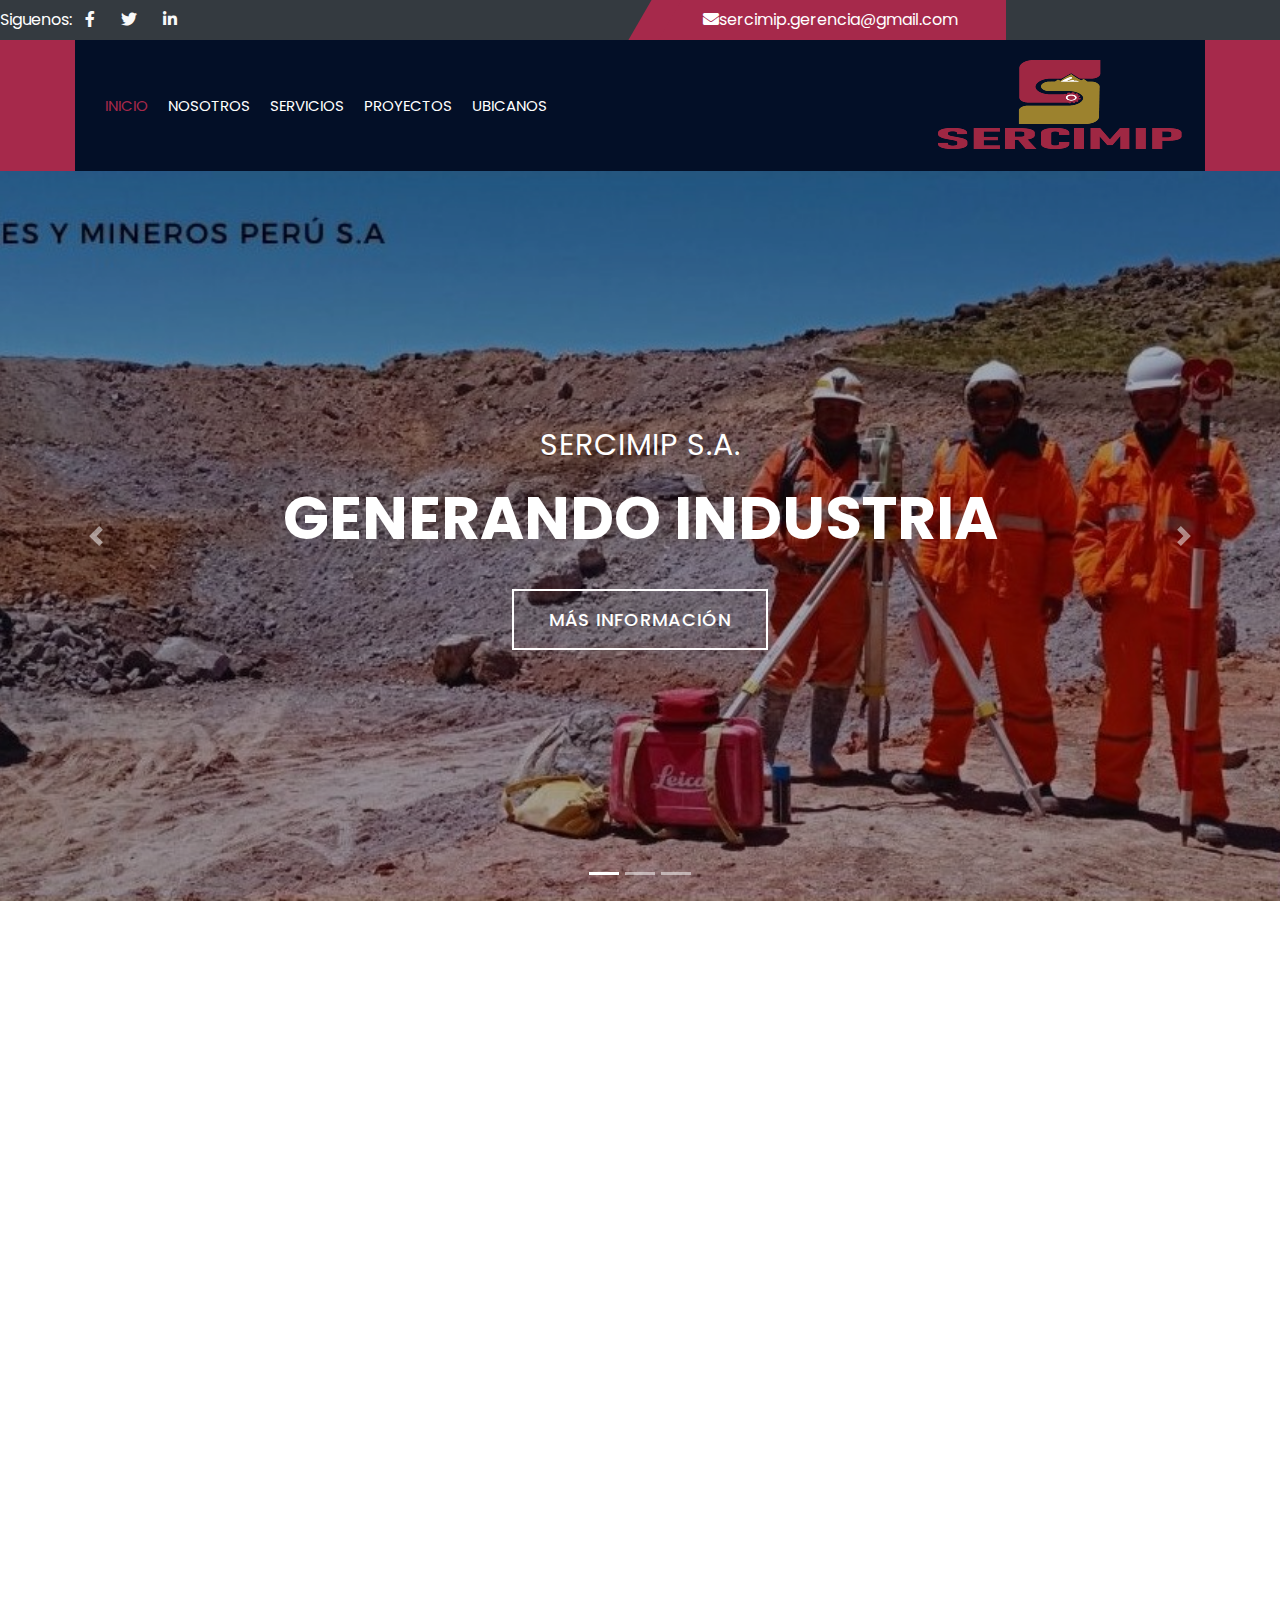
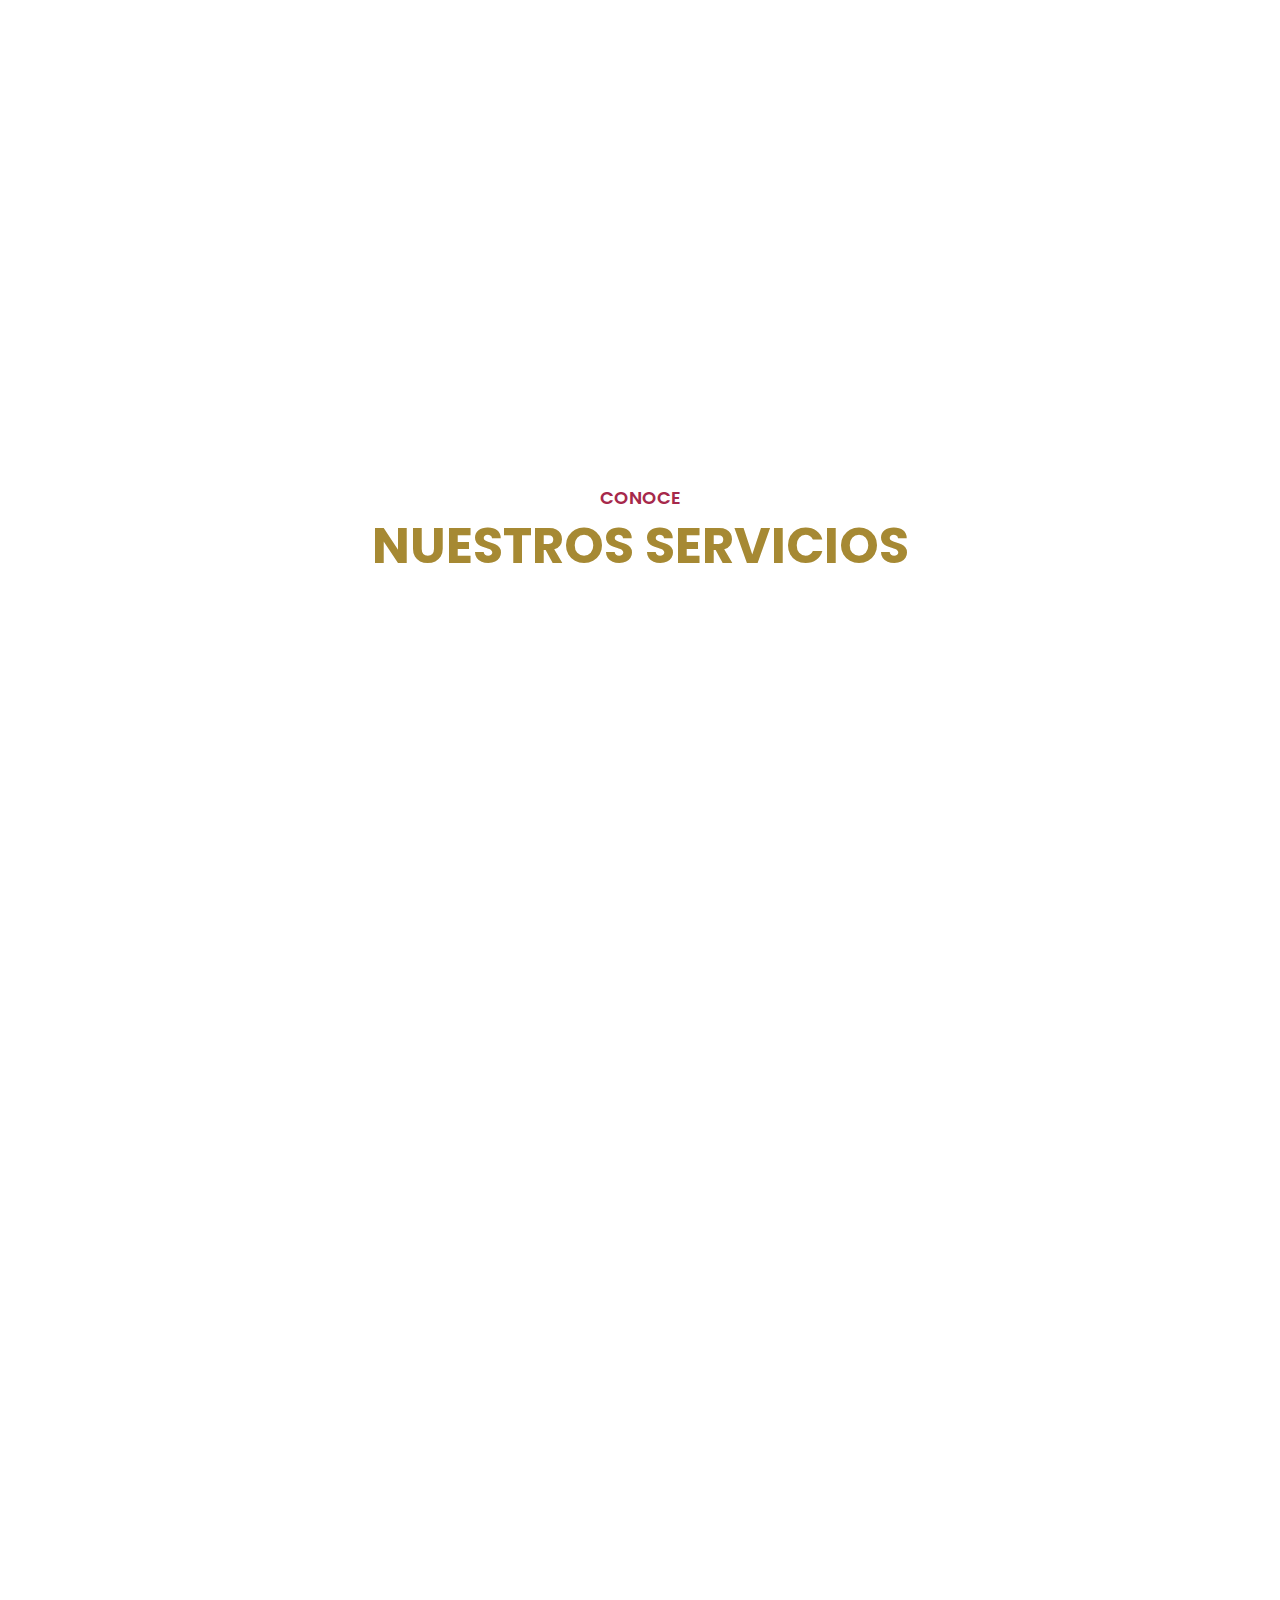
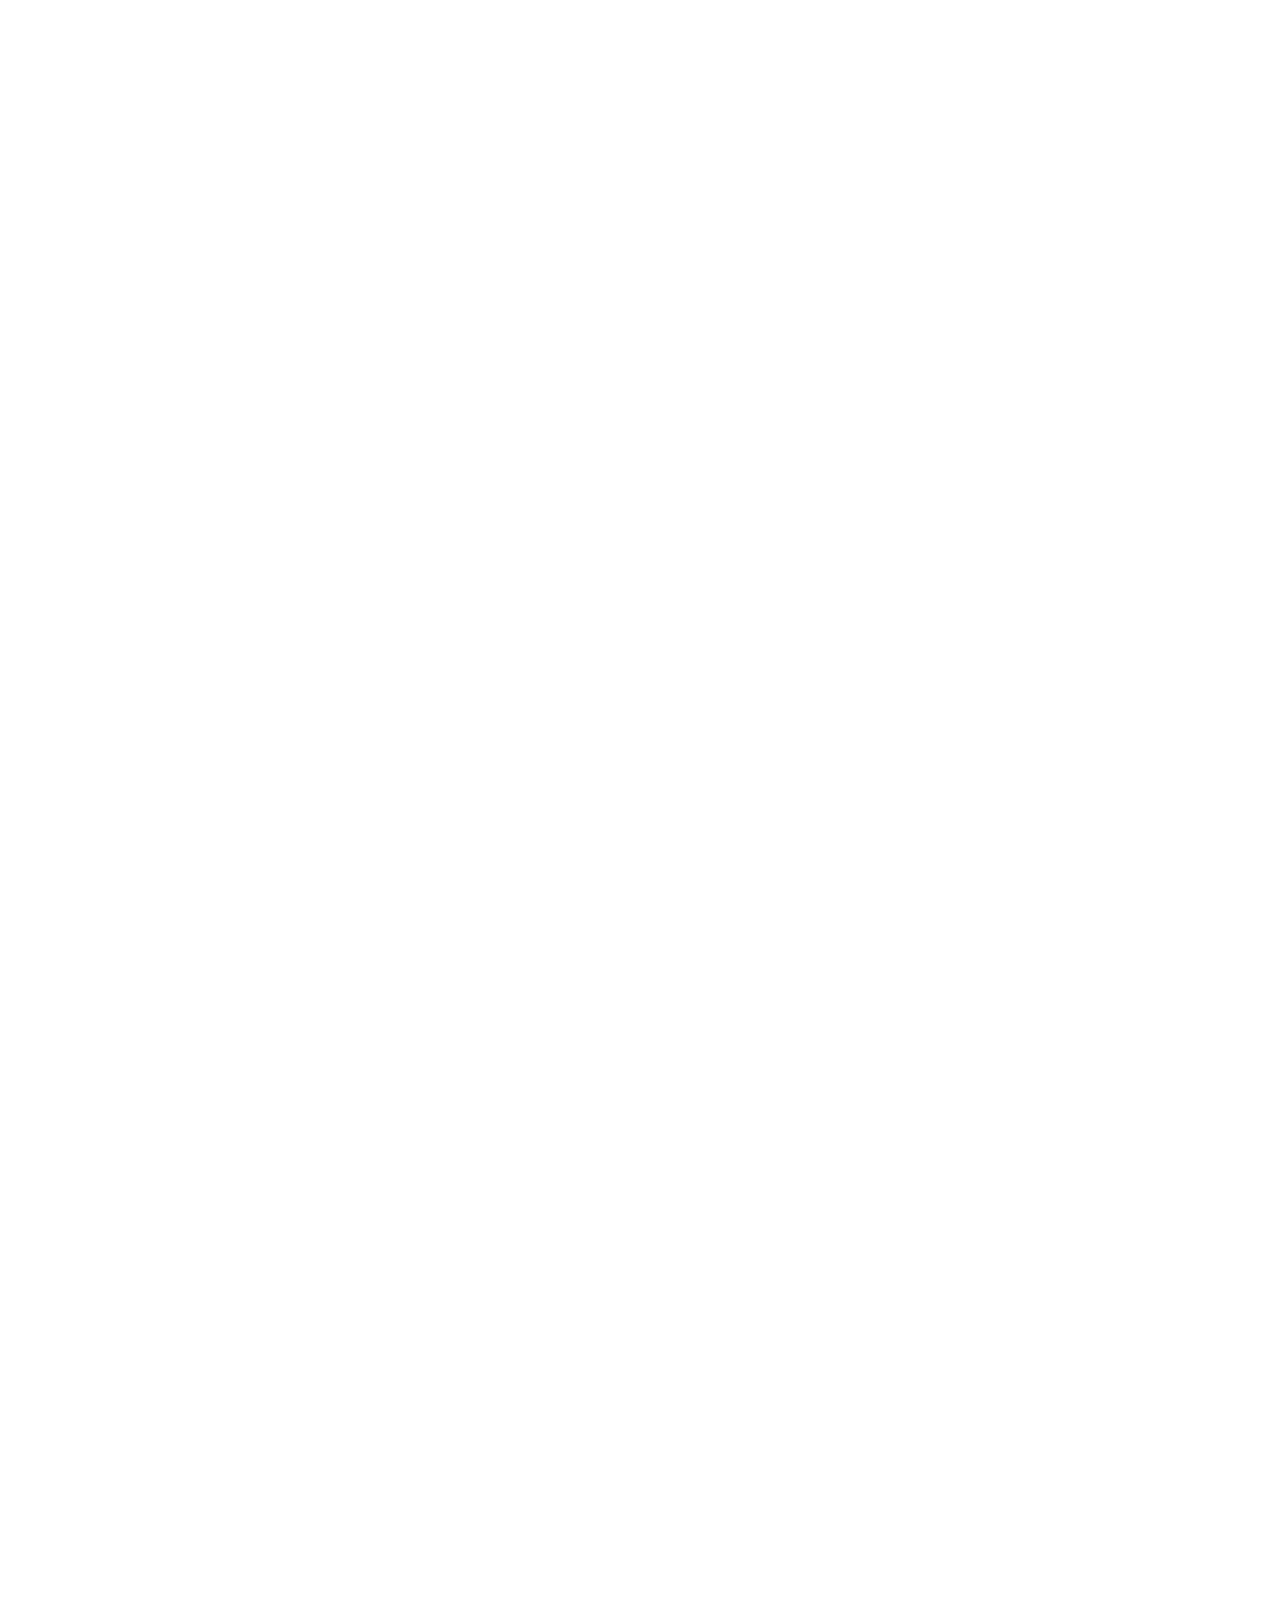
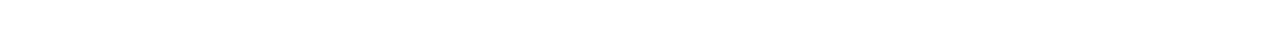
<file: index.html>
<!DOCTYPE html>
<html lang="en">
    <head>
        <meta charset="utf-8">
        <title>SERCIMIP S.A.</title>
        <meta content="width=device-width, initial-scale=1.0" name="viewport">
        <meta content="Construction Company Website Template" name="keywords">
        <meta content="Construction Company Website Template" name="description">

        <!-- Favicon -->
        <link href="img/LOGO S.ico" rel="icon">

        <!-- Google Font -->
        <link href="https://fonts.googleapis.com/css2?family=Poppins:wght@100;200;300;400;500;600;700;800;900&display=swap" rel="stylesheet">

        <!-- CSS Libraries -->
        <link href="https://stackpath.bootstrapcdn.com/bootstrap/4.4.1/css/bootstrap.min.css" rel="stylesheet">
        <link href="https://cdnjs.cloudflare.com/ajax/libs/font-awesome/5.10.0/css/all.min.css" rel="stylesheet">
        <link href="lib/flaticon/font/flaticon.css" rel="stylesheet"> 
        <link href="lib/animate/animate.min.css" rel="stylesheet">
        <link href="lib/owlcarousel/assets/owl.carousel.min.css" rel="stylesheet">
        <link href="lib/lightbox/css/lightbox.min.css" rel="stylesheet">
        <link href="lib/slick/slick.css" rel="stylesheet">
        <link href="lib/slick/slick-theme.css" rel="stylesheet">

        <!-- Template Stylesheet -->
        <link href="css/style.css" rel="stylesheet">
    </head>

    <body>
        <div id="spinner" class="show bg-white position-fixed translate-middle w-100 vh-100 top-50 start-50 d-flex align-items-center justify-content-center">
            <div class="spinner-border text-primary" role="status" style="width: 3rem; height: 3rem;"></div>
        </div>

        <div class="wrapper">
            <!-- Top Bar Start -->
            <div class="container-fluid bg-dark px-0">
                <div class="row g-0 d-none d-lg-flex">
                    <div class="col-lg-6 ps-5 text-start">
                        <div class="h-100 d-inline-flex align-items-center text-white">
                            <span>Siguenos:</span>
                            <a class="btn btn-link text-light" href="https://www.facebook.com/profile.php?id=100088577720313"><i class="fab fa-facebook-f"></i></a>
                            <a class="btn btn-link text-light" href=""><i class="fab fa-twitter"></i></a>
                            <a class="btn btn-link text-light" href=""><i class="fab fa-linkedin-in"></i></a>                            
                        </div>
                    </div>
                    <div class="col-lg-6 text-end">
                        <div class="h-100 topbar-right d-inline-flex align-items-center text-white py-2 px-5">
                            
                            <span class="fs-5 fw-bold me-2"><i class="fa fa-envelope me-3"></i></span>
                            <span class="fs-5 fw-bold">sercimip.gerencia@gmail.com</span>
                        </div>
                    </div>
                </div>
            </div>
            <!-- Top Bar End -->

            <!-- Nav Bar Start -->
            <div class="nav-bar">
                <div class="container-fluid">
                    <nav class="navbar navbar-expand-lg bg-dark navbar-dark">
                        <a href="#" class="navbar-brand">MENU</a>
                        <button type="button" class="navbar-toggler" data-toggle="collapse" data-target="#navbarCollapse">
                            <span class="navbar-toggler-icon"></span>
                        </button>

                        <div class="collapse navbar-collapse justify-content-between" id="navbarCollapse">
                            <div class="navbar-nav mr-auto">
                                <a href="index.html" class="nav-item nav-link active">INICIO</a>
                                <a href="about.html" class="nav-item nav-link">NOSOTROS</a>
                                <a href="service.html" class="nav-item nav-link">SERVICIOS</a>                                
                                <a href="portfolio.html" class="nav-item nav-link">PROYECTOS</a>
                                <a href="contact.html" class="nav-item nav-link">Ubicanos</a>
                            </div>
                            <img src="img/LOGO-1.png" alt="Image">
                        </div>
                    </nav>
                </div>
            </div>
            <!-- Nav Bar End -->


            <!-- Carousel Start -->
            <div id="carousel" class="carousel slide" data-ride="carousel">
                <ol class="carousel-indicators">
                    <li data-target="#carousel" data-slide-to="0" class="active"></li>
                    <li data-target="#carousel" data-slide-to="1"></li>
                    <li data-target="#carousel" data-slide-to="2"></li>
                </ol>
                <div class="carousel-inner">
                    <div class="carousel-item active">
                        <img src="img/carousel-1-1.jpg" alt="Carousel Image">
                        <div class="carousel-caption">
                            <p class="animated fadeInRight">SERCIMIP S.A.</p>
                            <h1 class="animated fadeInLeft">GENERANDO INDUSTRIA</h1>
                            <a class="btn animated fadeInUp" href="https://www.facebook.com/profile.php?id=100088688206462">MÁS INFORMACIÓN</a>
                        </div>
                    </div>

                    <div class="carousel-item">
                        <img src="img/carousel-2.png" alt="Carousel Image">
                        <div class="carousel-caption">
                            <p class="animated fadeInRight">Constructura profesional</p>
                            <h1 class="animated fadeInLeft">Construimos bienestar</h1>
                            <a class="btn animated fadeInUp" href="https://www.facebook.com/profile.php?id=100088688206462">MÁS INFORMACIÓN</a>
                        </div>
                    </div>

                    <div class="carousel-item">
                        <img src="img/carousel-3.jpg" alt="Carousel Image">
                        <div class="carousel-caption">
                            <p class="animated fadeInRight">Proyectos de confianza</p>
                            <h1 class="animated fadeInLeft">Acreditadas por MINEM</h1>
                            <a class="btn animated fadeInUp" href="https://www.facebook.com/profile.php?id=100088688206462">MÁS INFORMACIÓN</a>
                        </div>
                    </div>
                </div>

                <a class="carousel-control-prev" href="#carousel" role="button" data-slide="prev">
                    <span class="carousel-control-prev-icon" aria-hidden="true"></span>
                    <span class="sr-only">Previous</span>
                </a>
                <a class="carousel-control-next" href="#carousel" role="button" data-slide="next">
                    <span class="carousel-control-next-icon" aria-hidden="true"></span>
                    <span class="sr-only">Next</span>
                </a>
            </div>
            <!-- Carousel End -->


            <!-- Feature Start-->
            <div class="feature wow fadeInUp" data-wow-delay="0.1s">
                <div class="container-fluid">
                    <div class="row align-items-center">
                        <div class="col-lg-4 col-md-12">
                            <div class="feature-item">
                                <div class="feature-icon">
                                    <i class="flaticon-worker"></i>
                                </div>
                                <div class="feature-text">
                                    <h3>Expertos en el rubro</h3>
                                    <p></p>
                                </div>
                            </div>
                        </div>
                        <div class="col-lg-4 col-md-12">
                            <div class="feature-item">
                                <div class="feature-icon">
                                    <i class="flaticon-building"></i>
                                </div>
                                <div class="feature-text">
                                    <h3>Proyectos de calidad</h3>
                                   
                                </div>
                            </div>
                        </div>
                        <div class="col-lg-4 col-md-12">
                            <div class="feature-item">
                                <div class="feature-icon">
                                    <i class="flaticon-call"></i>
                                </div>
                                <div class="feature-text">
                                    <h3>Soporte 24/7</h3>
                                    
                                </div>
                            </div>
                        </div>
                    </div>
                </div>
            </div>
            <!-- Feature End-->


            <!-- About Start -->
            <div class="about wow fadeInUp" data-wow-delay="0.1s">
                <div class="container">
                    <div class="row align-items-center">
                        <div class="col-lg-5 col-md-6">
                            <div class="about-img">
                                <img src="img/abaut.jpg" alt="Image">
                            </div>
                        </div>
                        <div class="col-lg-7 col-md-6">
                            <div class="section-header text-left">
                                <p>SERCIMIP S.A.</p>
                                <h2>Generando insdustria</h2>
                            </div>
                            <div class="about-text">
                                <p>
                                    En la comunidad de Pampamarca, en el año 2021, un grupo de ingenieros civiles y mineros con una visión compartida fundaron SERCIMIP. El nombre de la empresa es un acrónimo que representa sus dos principales áreas de especialización: Servicios Civiles y Mineros Perú S.A.
                                </p>
                                <p>
                                    SERCIMIP comenzó como una pequeña empresa de consultoría en ingeniería civil, proporcionando servicios de diseño y supervisión de proyectos de construcción. Sin embargo, los fundadores pronto se dieron cuenta de la rica herencia minera de la región y decidieron expandirse al sector minero.
                                </p>
                                <a class="btn" href="about.html">Leer más</a>
                            </div>
                        </div>
                    </div>
                </div>
            </div>
            <!-- About End -->


            <!-- Fact Start -->
            <div class="fact">
                <div class="container-fluid">
                    <div class="row counters">
                        <div class="col-md-6 fact-left wow slideInLeft">
                            <div class="row">
                                <div class="col-6">
                                    <div class="fact-icon">
                                        <i class="flaticon-worker"></i>
                                    </div>
                                    <div class="fact-text">
                                        <h2 data-toggle="counter-up">109</h2>
                                        <p>INGENIEROS EXPERTOS</p>
                                    </div>
                                </div>
                                <div class="col-6">
                                    <div class="fact-icon">
                                        <i class="flaticon-building"></i>
                                    </div>
                                    <div class="fact-text">
                                        <h2 data-toggle="counter-up">485</h2>
                                        <p>CLIENTES SATISFECHOS</p>
                                    </div>
                                </div>
                            </div>
                        </div>
                        <div class="col-md-6 fact-right wow slideInRight">
                            <div class="row">
                                <div class="col-6">
                                    <div class="fact-icon">
                                        <i class="flaticon-address"></i>
                                    </div>
                                    <div class="fact-text">
                                        <h2 data-toggle="counter-up">789</h2>
                                        <p>PROYECTOS CONCLUIDOS</p>
                                    </div>
                                </div>
                                <div class="col-6">
                                    <div class="fact-icon">
                                        <i class="flaticon-crane"></i>
                                    </div>
                                    <div class="fact-text">
                                        <h2 data-toggle="counter-up">890</h2>
                                        <p>PROYECTOS EN CURSO</p>
                                    </div>
                                </div>
                            </div>
                        </div>
                    </div>
                </div>
            </div>
            <!-- Fact End -->


            <!-- Service Start -->
            <div class="service">
                <div class="container">
                    <div class="section-header text-center">
                        <p>CONOCE</p>
                        <h2>NUESTROS SERVICIOS</h2>
                    </div>
                    <div class="row">
                        <div class="col-lg-4 col-md-6 wow fadeInUp" data-wow-delay="0.1s">
                            <div class="service-item">
                                <div class="service-img">
                                    <img src="img/service-1.jpg" alt="Image">
                                    <div class="service-overlay">
                                        <p>
                                            Proporcionar asesoramiento profesional en proyectos de construcción y minería. Este servicio puede incluir la supervisión de obras, la elaboración de expedientes técnicos de las mismas , y la orientación de proyectos para que se realicen con las técnicas de construcción más innovadoras.
                                        </p>
                                    </div>
                                </div>
                                <div class="service-text">
                                    <h3>SECTOR MINERÍA</h3>
                                    <a class="btn" href="img/service-1.jpg" data-lightbox="service">+</a>
                                </div>
                            </div>
                        </div>
                        <div class="col-lg-4 col-md-6 wow fadeInUp" data-wow-delay="0.2s">
                            <div class="service-item">
                                <div class="service-img">
                                    <img src="img/service-2.jpg" alt="Image">
                                    <div class="service-overlay">
                                        <p>
                                            Este servicio implica llevar a cabo las tareas necesarias para materializar un proyecto arquitectónico o de ingeniería civil con las etapas a cumplir:Preparación del terreno, Estructuras, Instalaciones, Acabados, Entrega final.
                                        </p>
                                    </div>
                                </div>
                                <div class="service-text">
                                    <h3>SECTOR CONSTRUCCIÓN CIVIL</h3>
                                    <a class="btn" href="img/service-2.jpg" data-lightbox="service">+</a>
                                </div>
                            </div>
                        </div>
                        <div class="col-lg-4 col-md-6 wow fadeInUp" data-wow-delay="0.3s">
                            <div class="service-item">
                                <div class="service-img">
                                    <img src="img/service-3.jpg" alt="Image">
                                    <div class="service-overlay">
                                        <p>
                                            El servicio de infraestructura de obras viales se encarga de la planificación, diseño, construcción y mantenimiento de las vías de transporte. Esto puede incluir carreteras, calles, caminos, puentes, túneles, entre otros.
                                        </p>
                                    </div>
                                </div>
                                <div class="service-text">
                                    <h3>SECTOR ING.MECÁNICA Y ELÉCTRICAs</h3>
                                    <a class="btn" href="img/service-3.jpg" data-lightbox="service">+</a>
                                </div>
                            </div>
                        </div>
                        <div class="col-lg-4 col-md-6 wow fadeInUp" data-wow-delay="0.4s">
                            <div class="service-item">
                                <div class="service-img">
                                    <img src="img/service-4.jpg" alt="Image">
                                    <div class="service-overlay">
                                        <p>
                                            El servicio de Proyectos Mineros se encarga de proporcionar asesoramiento y soluciones prácticas e innovadoras para el desarrollo y la operación de proyectos mineros.
                                        </p>
                                    </div>
                                </div>
                                <div class="service-text">
                                    <h3>SECTOR CONSULTORÍA</h3>
                                    <a class="btn" href="img/service-4.jpg" data-lightbox="service">+</a>
                                </div>
                            </div>
                        </div>
                        <div class="col-lg-4 col-md-6 wow fadeInUp" data-wow-delay="0.5s">
                            <div class="service-item">
                                <div class="service-img">
                                    <img src="img/service-5.jpg" alt="Image">
                                    <div class="service-overlay">
                                        <p>
                                            Proporcionar asesoramiento y soluciones para la gestión y análisis de carteras de proyectos. Para gestionar eficazmente sus carteras de proyectos, asegurando que se seleccionen y ejecuten los proyectos correctos, y que se obtengan los permisos necesarios
                                        </p>
                                    </div>
                                </div>
                                <div class="service-text">
                                    <h3>SECTOR MAQUINARIAS,EQUIPOS,VEHÍCULOS Y OTROS</h3>
                                    <a class="btn" href="img/service-5.jpg" data-lightbox="service">+</a>
                                </div>
                            </div>
                        </div>
                        <div class="col-lg-4 col-md-6 wow fadeInUp" data-wow-delay="0.5s">
                            <div class="service-item">
                                <div class="service-img">
                                    <img src="img/service-6.jpg" alt="Image">
                                    <div class="service-overlay">
                                        <p>
                                            Proporcionar asesoramiento y soluciones para la gestión y análisis de carteras de proyectos. Para gestionar eficazmente sus carteras de proyectos, asegurando que se seleccionen y ejecuten los proyectos correctos, y que se obtengan los permisos necesarios
                                        </p>
                                    </div>
                                </div>
                                <div class="service-text">
                                    <h3>SECTOR IMPORTACIÓN Y EXPORTACIÓN </h3>
                                    <a class="btn" href="img/service-6.jpg" data-lightbox="service">+</a>
                                </div>
                            </div>
                        </div>                    
                    </div>
                </div>
            </div>
            <!-- Service End -->


            <!-- Video Start -->
            <div class="video wow fadeIn" data-wow-delay="0.1s">
                <div class="container">
                    <button type="button" class="btn-play" data-toggle="modal" data-src="img/videoprovisional.mp4" data-target="#videoModal">
                        <span></span>
                    </button>
                </div>
            </div>
            
            <div class="modal fade" id="videoModal" tabindex="-1" role="dialog" aria-labelledby="exampleModalLabel" aria-hidden="true">
                <div class="modal-dialog" role="document">
                    <div class="modal-content">
                        <div class="modal-body">
                            <button type="button" class="close" data-dismiss="modal" aria-label="Close">
                                <span aria-hidden="true">&times;</span>
                            </button>        
                            <!-- 16:9 aspect ratio -->
                            <div class="embed-responsive embed-responsive-16by9">
                                <iframe class="embed-responsive-item" src="" id="video"  allowscriptaccess="always" allow="autoplay"></iframe>
                            </div>
                        </div>
                    </div>
                </div>
            </div>
            <!-- Video End -->           
            <!-- Testimonial Start -->
            <div class="testimonial wow fadeIn" data-wow-delay="0.1s">
                <div class="container">
                    <div class="row">
                        <div class="col-12">
                            <div class="testimonial-slider-nav">
                                <div class="slider-nav"><img src="img/14001.jpg" alt="Testimonial"></div>
                                <div class="slider-nav"><img src="img/iso-9001.jpg" alt="Testimonial"></div>
                                <div class="slider-nav"><img src="img/iso-45001.jpg" alt="Testimonial"></div>
                                <div class="slider-nav"><img src="img/iso-50001.jpg" alt="Testimonial"></div>
                                <div class="slider-nav"><img src="img/iso-37001.jpg" alt="Testimonial"></div>
                                <div class="slider-nav"><img src="img/14001.jpg" alt="Testimonial"></div>
                                <div class="slider-nav"><img src="img/iso-9001.jpg" alt="Testimonial"></div>
                                <div class="slider-nav"><img src="img/iso-45001.jpg" alt="Testimonial"></div>
                                <div class="slider-nav"><img src="img/iso-50001.jpg" alt="Testimonial"></div>
                                <div class="slider-nav"><img src="img/iso-37001.jpg" alt="Testimonial"></div>
                            </div>
                        </div>
                    </div>
                    <div class="row">
                        <div class="col-12">
                            <div class="testimonial-slider">
                                <div class="slider-item">
                                    <h3>ISO 14001</h3>
                                    <h4>Certificado de Sistema de Gestión Ambiental</h4>
                                    <p>Ejecución, construcción, operación, consultoria, supervisión, diseño, mejoramiento, creación, rehabilitación,  remodelación, reconstrucción, instalación, reparación, acondicionamiento y mantenimiento en el ámbito urbano y rural de obras públicas y privadas.</p>
                                </div>
                                <div class="slider-item">
                                    <h3>ISO 9001</h3>
                                    <h4>Certificado de Sistema de Gestión de Calidad</h4>
                                    <p>Ejecución, construcción, operación, consultoria, supervisión, diseño, mejoramiento, creación, rehabilitación,  remodelación, reconstrucción, instalación, reparación, acondicionamiento y mantenimiento en el ámbito urbano y rural de obras públicas y privadas.</p>
                                </div>
                                <div class="slider-item">
                                    <h3>ISO 45001</h3>
                                    <h4>Certificado de Sistema de Seguridad y Salud en el Trabajo</h4>
                                    <p>Ejecución, construcción, operación, consultoria, supervisión, diseño, mejoramiento, creación, rehabilitación,  remodelación, reconstrucción, instalación, reparación, acondicionamiento y mantenimiento en el ámbito urbano y rural de obras públicas y privadas.</p>
                                </div>
                                <div class="slider-item">
                                    <h3>ISO 50001</h3>
                                    <h4>Certificado de Sistema de Gestión de la Energía</h4>
                                    <p>Ejecución, construcción, operación, consultoria, supervisión, diseño, mejoramiento, creación, rehabilitación,  remodelación, reconstrucción, instalación, reparación, acondicionamiento y mantenimiento en el ámbito urbano y rural de obras públicas y privadas.</p>
                                </div>
                                <div class="slider-item">
                                    <h3>ISO 37001</h3>
                                    <h4>Certificado de Sistema de Gestión Antisoborno</h4>
                                    <p>Ejecución, construcción, operación, consultoria, supervisión, diseño, mejoramiento, creación, rehabilitación,  remodelación, reconstrucción, instalación, reparación, acondicionamiento y mantenimiento en el ámbito urbano y rural de obras públicas y privadas.</p>
                                </div>
                                <div class="slider-item">
                                    <h3>ISO 14001</h3>
                                    <h4>Certificado de Sistema de Gestión Ambiental</h4>
                                    <p>Ejecución, construcción, operación, consultoria, supervisión, diseño, mejoramiento, creación, rehabilitación,  remodelación, reconstrucción, instalación, reparación, acondicionamiento y mantenimiento en el ámbito urbano y rural de obras públicas y privadas.</p>
                                </div>
                                <div class="slider-item">
                                    <h3>ISO 9001</h3>
                                    <h4>Certificado de Sistema de Gestión de Calidad</h4>
                                    <p>Ejecución, construcción, operación, consultoria, supervisión, diseño, mejoramiento, creación, rehabilitación,  remodelación, reconstrucción, instalación, reparación, acondicionamiento y mantenimiento en el ámbito urbano y rural de obras públicas y privadas.</p>
                                </div>
                                <div class="slider-item">
                                    <h3>ISO 45001</h3>
                                    <h4>Certificado de Sistema de Seguridad y Salud en el Trabajo</h4>
                                    <p>Ejecución, construcción, operación, consultoria, supervisión, diseño, mejoramiento, creación, rehabilitación,  remodelación, reconstrucción, instalación, reparación, acondicionamiento y mantenimiento en el ámbito urbano y rural de obras públicas y privadas.</p>
                                </div>
                                <div class="slider-item">
                                    <h3>ISO 50001</h3>
                                    <h4>Certificado de Sistema de Gestión de la Energía</h4>
                                    <p>Ejecución, construcción, operación, consultoria, supervisión, diseño, mejoramiento, creación, rehabilitación,  remodelación, reconstrucción, instalación, reparación, acondicionamiento y mantenimiento en el ámbito urbano y rural de obras públicas y privadas.</p>
                                </div>
                                <div class="slider-item">
                                    <h3>ISO 37001</h3>
                                    <h4>Certificado de Sistema de Gestión Antisoborno</h4>
                                    <p>Ejecución, construcción, operación, consultoria, supervisión, diseño, mejoramiento, creación, rehabilitación,  remodelación, reconstrucción, instalación, reparación, acondicionamiento y mantenimiento en el ámbito urbano y rural de obras públicas y privadas.</p>
                                </div>
                            </div>
                        </div>
                    </div>
                </div>
            </div>
            <!-- Testimonial End -->

            <!-- Footer Start -->
            <div class="footer wow fadeIn" data-wow-delay="0.3s">
                <div class="container">
                    <div class="row">
                        <div class="col-md-6 col-lg-3">
                            <div class="footer-contact">
                                <h2>Oficinas de contacto</h2>
                                <p><i class="fa fa-map-marker-alt"></i>Jr.Huancavelíca Nro.323 Dpto.3 Urb.Pueblo Libre-Abancay-Apurimac</p>
                                <p><i class="fa fa-phone-alt"></i>+51 901 481 755</p>
                                <p><i class="fa fa-envelope"></i>sercimip.gerencia@gmail.com</p>
                                <div class="footer-social">
                                    <a href=""><i class="fab fa-twitter"></i></a>
                                    <a href="https://www.facebook.com/profile.php?id=100088577720313"><i class="fab fa-facebook-f"></i></a>
                                    <a href=""><i class="fab fa-youtube"></i></a>
                                    <a href=""><i class="fab fa-linkedin-in"></i></a>
                                </div>
                            </div>
                        </div>
                        <div class="col-md-6 col-lg-3">
                            <div class="footer-link">
                                <h2>Áreas de servicios</h2>
                                <a href="">Consultoría de obras</a>
                                <a href="">Ejecución de obras</a>
                                <a href="">Obras civiles</a>
                                <a href="">Proyectos mineros</a>
                                <a href="">Consultoría, asesoría y permisos PPM y PPA</a>
                            </div>
                        </div>
                        <div class="col-md-6 col-lg-3">
                            <div class="footer-link">
                                <h2>MENÚ</h2>
                                <a href="about.html">NOSOTROS</a>                                
                                <a href="service.html">SERVICIOS</a>
                                <a href="portfolio.html">PROYECTOS</a>
                                <a href="contact.html">CONTACTANOS</a>
                            </div>
                        </div>
                        <div class="col-md-6 col-lg-3">
                            <div class="newsletter">
                                <h2>Boletín informativo</h2>
                                <p>
                                    Nuestro equipo ha estado trabajando incansablemente para mejorar nuestros servicios.
                                </p>    
                            </div>
                        </div>
                    </div>
                </div>
                <div class="container footer-menu">
                    <div class="f-menu">
                        <a href="">Términos de uso</a>
                        <a href="">Política de privacidad</a>
                        <a href="">Cookies</a>
                        <a href="">Ayuda</a>
                        <a href="">FQAs</a>
                    </div>
                </div>
                <div class="container copyright">
                    <div class="row">
                        <div class="col-md-6">
                            <p>&copy; <a href="#">2024-SERCIMIP</a>, Todo los derechos reservado.</p>
                        </div>                      
                    </div>
                </div>
            </div>
            <!-- Footer End -->

            <a href="#" class="back-to-top"><i class="fa fa-chevron-up"></i></a>
        </div>

        <!-- JavaScript Libraries -->
        <script src="https://code.jquery.com/jquery-3.4.1.min.js"></script>
        <script src="https://stackpath.bootstrapcdn.com/bootstrap/4.4.1/js/bootstrap.bundle.min.js"></script>
        <script src="lib/easing/easing.min.js"></script>
        <script src="lib/wow/wow.min.js"></script>
        <script src="lib/owlcarousel/owl.carousel.min.js"></script>
        <script src="lib/isotope/isotope.pkgd.min.js"></script>
        <script src="lib/lightbox/js/lightbox.min.js"></script>
        <script src="lib/waypoints/waypoints.min.js"></script>
        <script src="lib/counterup/counterup.min.js"></script>
        <script src="lib/slick/slick.min.js"></script>

        <!-- Template Javascript -->
        <script src="js/main.js"></script>

    </body>
</html>
</file>
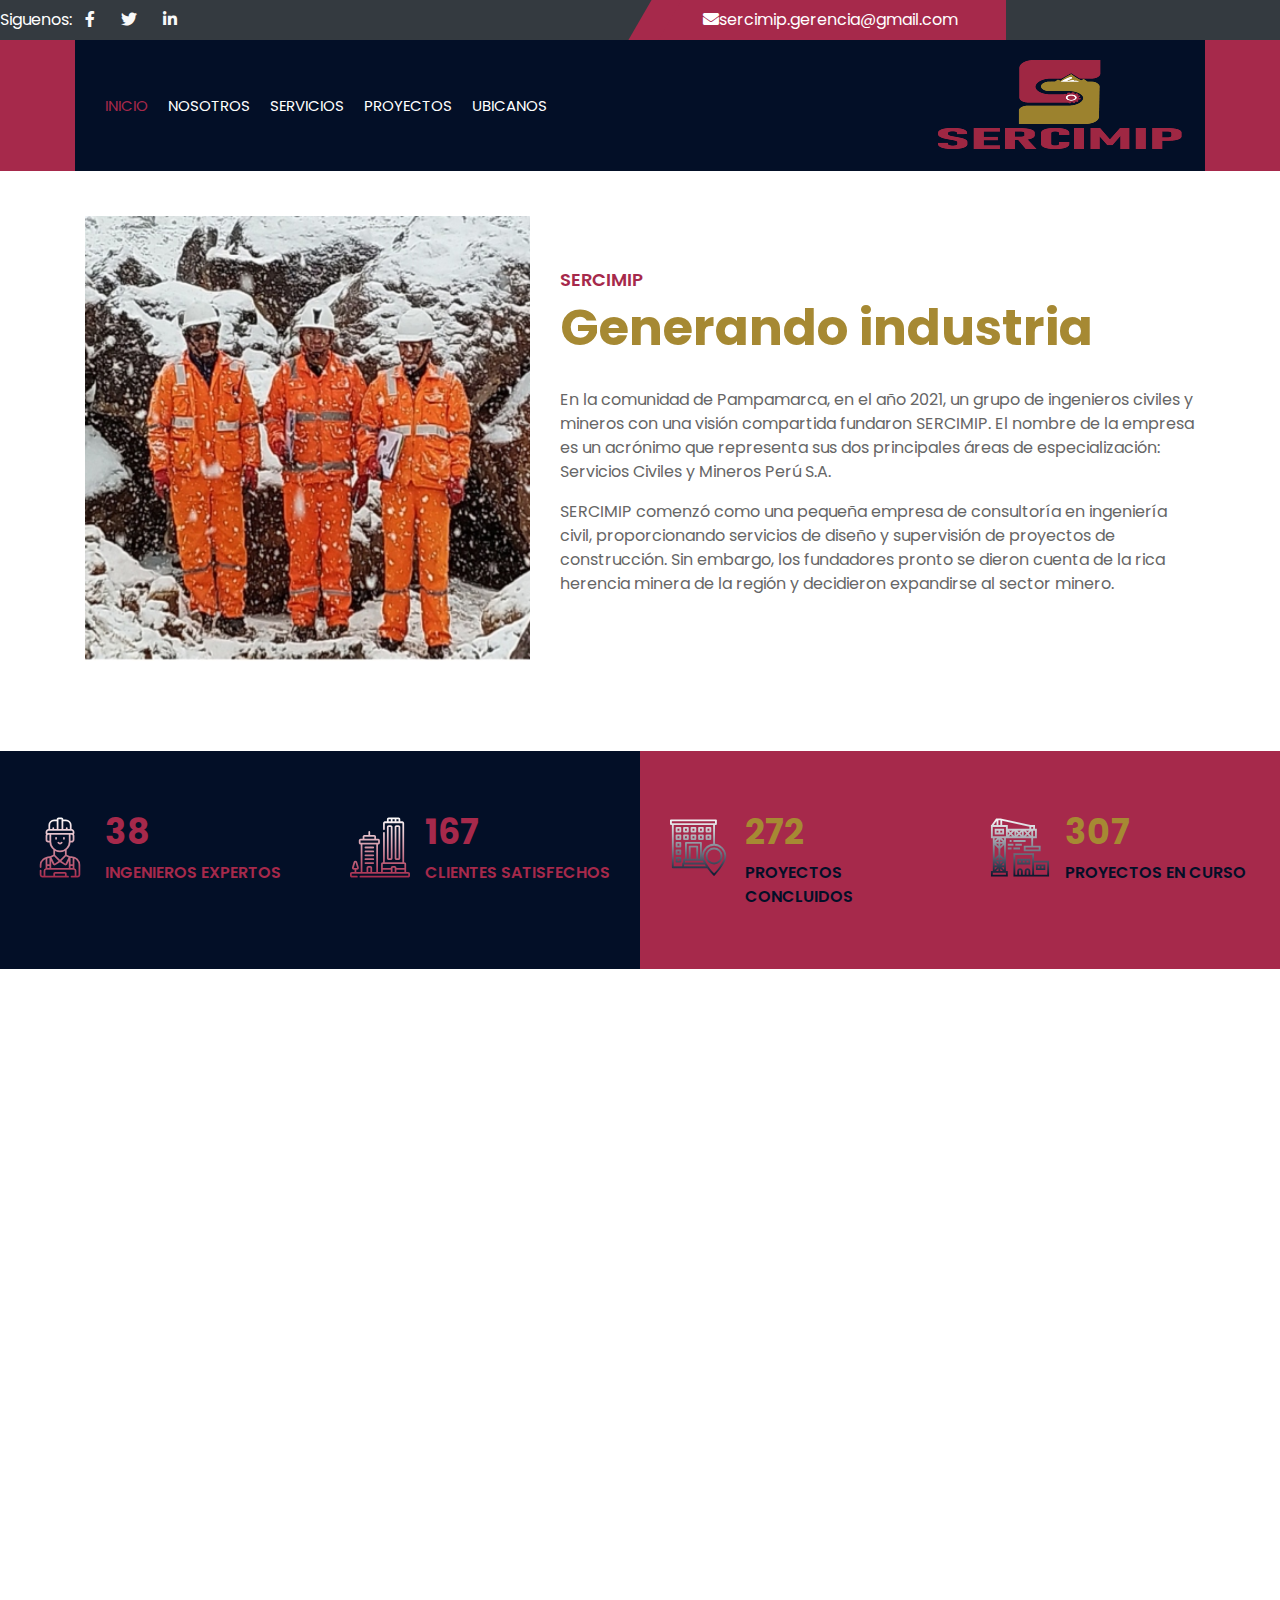
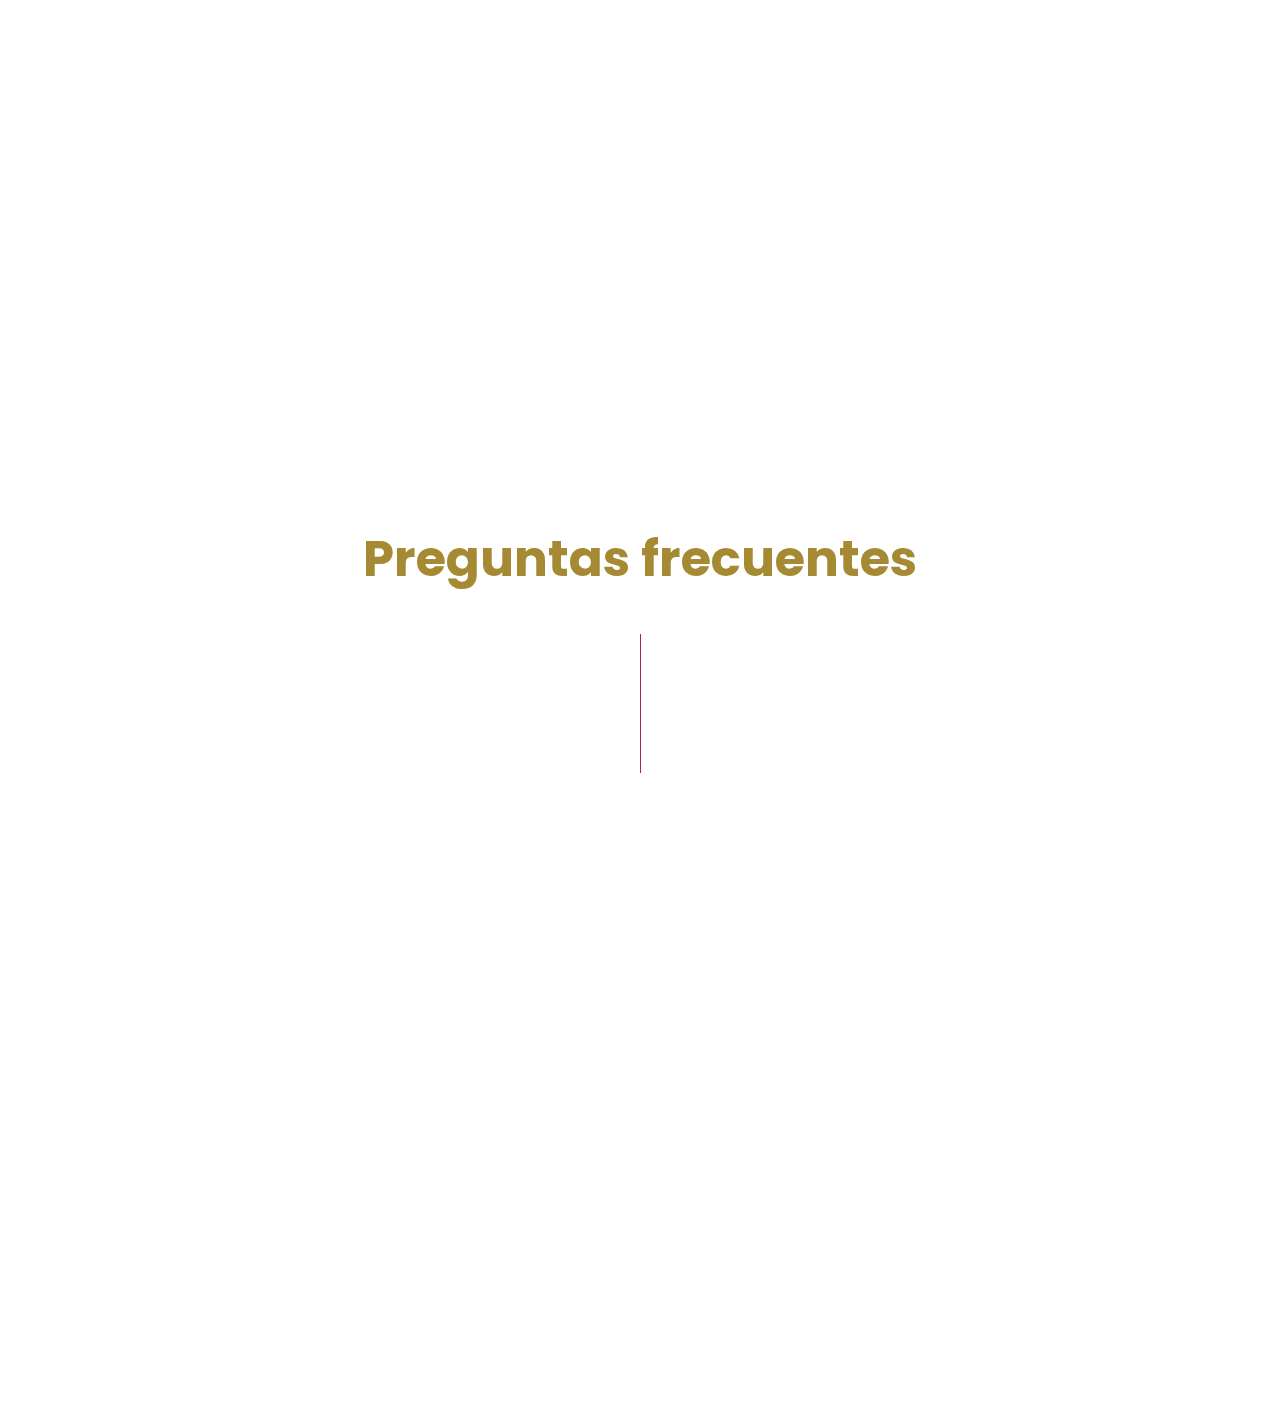
<file: about.html>
<!DOCTYPE html>
<html lang="en">
    <head>
        <meta charset="utf-8">
        <title>SERCIMIP S.A.</title>
        <meta content="width=device-width, initial-scale=1.0" name="viewport">
        <meta content="Construction Company Website Template" name="keywords">
        <meta content="Construction Company Website Template" name="description">

        <!-- Favicon -->
        <link href="img/LOGO S.ico" rel="icon">

        <!-- Google Font -->
        <link href="https://fonts.googleapis.com/css2?family=Poppins:wght@100;200;300;400;500;600;700;800;900&display=swap" rel="stylesheet">

        <!-- CSS Libraries -->
        <link href="https://stackpath.bootstrapcdn.com/bootstrap/4.4.1/css/bootstrap.min.css" rel="stylesheet">
        <link href="https://cdnjs.cloudflare.com/ajax/libs/font-awesome/5.10.0/css/all.min.css" rel="stylesheet">
        <link href="lib/flaticon/font/flaticon.css" rel="stylesheet"> 
        <link href="lib/animate/animate.min.css" rel="stylesheet">
        <link href="lib/owlcarousel/assets/owl.carousel.min.css" rel="stylesheet">
        <link href="lib/lightbox/css/lightbox.min.css" rel="stylesheet">
        <link href="lib/slick/slick.css" rel="stylesheet">
        <link href="lib/slick/slick-theme.css" rel="stylesheet">

        <!-- Template Stylesheet -->
        <link href="css/style.css" rel="stylesheet">
    </head>

    <body>
        <div class="wrapper">
            <!-- Top Bar Start -->
            <div class="container-fluid bg-dark px-0">
                <div class="row g-0 d-none d-lg-flex">
                    <div class="col-lg-6 ps-5 text-start">
                        <div class="h-100 d-inline-flex align-items-center text-white">
                            <span>Siguenos:</span>
                            <a class="btn btn-link text-light" href="https://www.facebook.com/profile.php?id=100088577720313"><i class="fab fa-facebook-f"></i></a>
                            <a class="btn btn-link text-light" href=""><i class="fab fa-twitter"></i></a>
                            <a class="btn btn-link text-light" href=""><i class="fab fa-linkedin-in"></i></a>
                        </div>
                    </div>
                    <div class="col-lg-6 text-end">
                        <div class="h-100 topbar-right d-inline-flex align-items-center text-white py-2 px-5">                            
                            <span class="fs-5 fw-bold me-2"><i class="fa fa-envelope me-3"></i></span>
                            <span class="fs-5 fw-bold">sercimip.gerencia@gmail.com</span>
                        </div>
                    </div>
                </div>
            </div>
            <!-- Top Bar End -->

            <!-- Nav Bar Start -->
            <div class="nav-bar">
                <div class="container-fluid">
                    <nav class="navbar navbar-expand-lg bg-dark navbar-dark">
                        <a href="#" class="navbar-brand">MENU</a>
                        <button type="button" class="navbar-toggler" data-toggle="collapse" data-target="#navbarCollapse">
                            <span class="navbar-toggler-icon"></span>
                        </button>

                        <div class="collapse navbar-collapse justify-content-between" id="navbarCollapse">
                            <div class="navbar-nav mr-auto">
                                <a href="index.html" class="nav-item nav-link active">INICIO</a>
                                <a href="about.html" class="nav-item nav-link">NOSOTROS</a>
                                <a href="service.html" class="nav-item nav-link">SERVICIOS</a>
                                <a href="portfolio.html" class="nav-item nav-link">PROYECTOS</a>
                                <a href="contact.html" class="nav-item nav-link">Ubicanos</a>
                            </div>
                            <img src="img/LOGO-1.png" alt="Image">
                        </div>
                    </nav>
                </div>
            </div>
            <!-- Nav Bar End -->                      


            <!-- About Start -->
            <div class="about wow fadeInUp" data-wow-delay="0.1s">
                <div class="container">
                    <div class="row align-items-center">
                        <div class="col-lg-5 col-md-6">
                            <div class="about-img">
                                <img src="img/abaut.jpg" alt="Image">
                            </div>
                        </div>
                        <div class="col-lg-7 col-md-6">
                            <div class="section-header text-left">
                                <p>SERCIMIP</p>
                                <h2>Generando industria</h2>
                            </div>
                            <div class="about-text">
                                <p>
                                    En la comunidad de Pampamarca, en el año 2021, un grupo de ingenieros civiles y mineros con una visión compartida fundaron SERCIMIP. El nombre de la empresa es un acrónimo que representa sus dos principales áreas de especialización: Servicios Civiles y Mineros Perú S.A. 
                                </p>
                                <p>
                                    SERCIMIP comenzó como una pequeña empresa de consultoría en ingeniería civil, proporcionando servicios de diseño y supervisión de proyectos de construcción. Sin embargo, los fundadores pronto se dieron cuenta de la rica herencia minera de la región y decidieron expandirse al sector minero.
                                </p>
                            </div>
                        </div>
                    </div>
                </div>
            </div>
            <!-- About End -->
            
            <!-- Fact Start -->
            <div class="fact">
                <div class="container-fluid">
                    <div class="row counters">
                        <div class="col-md-6 fact-left wow slideInLeft">
                            <div class="row">
                                <div class="col-6">
                                    <div class="fact-icon">
                                        <i class="flaticon-worker"></i>
                                    </div>
                                    <div class="fact-text">
                                        <h2 data-toggle="counter-up">109</h2>
                                        <p>INGENIEROS EXPERTOS</p>
                                    </div>
                                </div>
                                <div class="col-6">
                                    <div class="fact-icon">
                                        <i class="flaticon-building"></i>
                                    </div>
                                    <div class="fact-text">
                                        <h2 data-toggle="counter-up">485</h2>
                                        <p>CLIENTES SATISFECHOS</p>
                                    </div>
                                </div>
                            </div>
                        </div>
                        <div class="col-md-6 fact-right wow slideInRight">
                            <div class="row">
                                <div class="col-6">
                                    <div class="fact-icon">
                                        <i class="flaticon-address"></i>
                                    </div>
                                    <div class="fact-text">
                                        <h2 data-toggle="counter-up">789</h2>
                                        <p>PROYECTOS CONCLUIDOS</p>
                                    </div>
                                </div>
                                <div class="col-6">
                                    <div class="fact-icon">
                                        <i class="flaticon-crane"></i>
                                    </div>
                                    <div class="fact-text">
                                        <h2 data-toggle="counter-up">890</h2>
                                        <p>PROYECTOS EN CURSO</p>
                                    </div>
                                </div>
                            </div>
                        </div>
                    </div>
                </div>
            </div>
            <!-- Fact End -->

            <div class="about wow fadeInUp" data-wow-delay="0.1s">
                <div class="container">
                    <div class="row align-items-center">
                        <div class="col-lg-5 col-md-6">
                            <div class="about-img">
                                <img src="img/mision.jpg" alt="Image">
                            </div>
                        </div>
                        <div class="col-lg-7 col-md-6">
                            <div class="section-header text-left">
                                <h2>MISIÓN</h2>
                            </div>
                            <div class="about-text">
                                <p>
                                    Contribuir al desarrollo sostenible, la seguridad y el bienestar de las personas, y la protección del medio ambiente.
                                </p>
                                <p>
                                    Desarrollo de Infraestructura-Extracción Responsable de Recursos-Contribución al Desarrollo Económico-Compromiso con la Seguridad y Salud-Innovación y Sostenibilidad.
                                </p>                                
                            </div>
                        </div>
                    </div>
                </div>
            </div>
            <div class="about wow fadeInUp" data-wow-delay="0.1s">
                <div class="container">
                    <div class="row align-items-center">
                        <div class="col-lg-5 col-md-6">
                            <div class="about-img">
                                <img src="img/visión.jpg" alt="Image">
                            </div>
                        </div>
                        <div class="col-lg-7 col-md-6">
                            <div class="section-header text-left">
                                <h2>VISIÓN</h2>
                            </div>
                            <div class="about-text">
                                <p>
                                    la visión de SERCIMIP es su brújula, su norte estratégico. Es lo que inspira a sus empleados y guía sus decisiones a largo plazo.
                                </p>
                                <p>
                                    Sostenibilidad y responsabilidad social- Innovación y Tecnología-Excelencia operativa-Crecimiento sostenible-Liderazgo en seguridad.
                                </p>                                
                            </div>
                        </div>
                    </div>
                </div>
            </div>
            <!-- FAQs Start -->
            <div class="faqs">
                <div class="container">
                    <div class="section-header text-center">
                        <h2>Preguntas frecuentes</h2>
                    </div>
                    <div class="row">
                        <div class="col-md-6">
                            <div id="accordion-1">
                                <div class="card wow fadeInLeft" data-wow-delay="0.1s">
                                    <div class="card-header">
                                        <a class="card-link collapsed" data-toggle="collapse" href="#collapseOne">
                                            ¿Cumplimiento Legal?
                                        </a>
                                    </div>
                                    <div id="collapseOne" class="collapse" data-parent="#accordion-1">
                                        <div class="card-body">
                                            SERCIMIP cumple con regulaciones ambientales establecidas por los gobiernos y organismos internacionales. La gestión ambiental garantiza que se cumplan estas normativas.
                                        </div>
                                    </div>
                                </div>
                                <div class="card wow fadeInLeft" data-wow-delay="0.2s">
                                    <div class="card-header">
                                        <a class="card-link collapsed" data-toggle="collapse" href="#collapseTwo">
                                            ¿Cuáles son los impactos ambientales en cielo abierto?
                                        </a>
                                    </div>
                                    <div id="collapseTwo" class="collapse" data-parent="#accordion-1">
                                        <div class="card-body">
                                            El cielo abierto puede ser altamente contaminante. Genera grandes cantidades de desechos de roca y polvo, y contamina grandes volúmenes de agua. Esto tiene consecuencias perjudiciales para el medio ambiente.
                                        </div>
                                    </div>
                                </div>   
                            </div>
                        </div>
                        <div class="col-md-6">
                            <div id="accordion-2">
                                <div class="card wow fadeInRight" data-wow-delay="0.1s">
                                    <div class="card-header">
                                        <a class="card-link collapsed" data-toggle="collapse" href="#collapseSix">
                                            ¿Qué es la sociedad civil en el contexto de los contratos?
                                        </a>
                                    </div>
                                    <div id="collapseSix" class="collapse" data-parent="#accordion-2">
                                        <div class="card-body">
                                            La sociedad civil es un tipo de contrato en el que las partes (socios) se comprometen a combinar sus recursos o esfuerzos para lograr un objetivo común, generalmente de naturaleza económica.
                                        </div>
                                    </div>
                                </div>
                                <div class="card wow fadeInRight" data-wow-delay="0.2s">
                                    <div class="card-header">
                                        <a class="card-link collapsed" data-toggle="collapse" href="#collapseSeven">
                                            ¿Reputación y Relaciones Comunitarias?
                                        </a>
                                    </div>
                                    <div id="collapseSeven" class="collapse" data-parent="#accordion-2">
                                        <div class="card-body">
                                            Dependen de la aceptación de las comunidades locales y los inversores. Una buena gestión ambiental mejora la reputación y fortalece las relaciones con las partes interesadas.
                                        </div>
                                    </div>
                                </div>
                            </div>
                        </div>
                    </div>
                </div>
            </div>
            <!-- FAQs End -->


            <!-- Footer Start -->
            <div class="footer wow fadeIn" data-wow-delay="0.3s">
                <div class="container">
                    <div class="row">
                        <div class="col-md-6 col-lg-3">
                            <div class="footer-contact">
                                <h2>Oficinas de contacto</h2>
                                <p><i class="fa fa-map-marker-alt"></i>Jr.Huancavelíca Nro.323 Dpto.3 Urb.Pueblo Libre-Abancay-Apurimac</p>
                                <p><i class="fa fa-phone-alt"></i>+51 901 481 755</p>
                                <p><i class="fa fa-envelope"></i>sercimip.gerencia@gmail.com</p>
                                <div class="footer-social">
                                    <a href=""><i class="fab fa-twitter"></i></a>
                                    <a href="https://www.facebook.com/profile.php?id=100088577720313"><i class="fab fa-facebook-f"></i></a>
                                    <a href=""><i class="fab fa-youtube"></i></a>                                    
                                    <a href=""><i class="fab fa-linkedin-in"></i></a>
                                </div>
                            </div>
                        </div>
                        <div class="col-md-6 col-lg-3">
                            <div class="footer-link">
                                <h2>Áreas de servicios</h2>
                                <a href="">Consultoría de obras</a>
                                <a href="">Ejecución de obras</a>
                                <a href="">Obras civiles</a>
                                <a href="">Proyectos mineros</a>
                                <a href="">Consultoría, asesoría y permisos PPM y PPA</a>
                            </div>
                        </div>
                        <div class="col-md-6 col-lg-3">
                            <div class="footer-link">
                                <h2>MENÚ</h2>
                                <a href="index.html">INICIO</a>                                
                                <a href="service.html">SERVICIOS</a>
                                <a href="portfolio.html">PROYECTOS</a>
                                <a href="contact.html">CONTACTANOS</a>
                            </div>
                        </div>
                        <div class="col-md-6 col-lg-3">
                            <div class="newsletter">
                                <h2>Boletín informativo</h2>
                                <p>
                                    Nuestro equipo ha estado trabajando incansablemente para mejorar nuestros servicios.
                                </p>    
                            </div>
                        </div>
                    </div>
                </div>
                <div class="container footer-menu">
                    <div class="f-menu">
                        <a href="">Términos de uso</a>
                        <a href="">Política de privacidad</a>
                        <a href="">Cookies</a>
                        <a href="">Ayuda</a>
                        <a href="">FQAs</a>
                    </div>
                </div>
                <div class="container copyright">
                    <div class="row">
                        <div class="col-md-6">
                            <p>&copy; <a href="#">2024-SERCIMIP</a>, Todo los derechos reservado.</p>
                        </div>                      
                    </div>
                </div>
            </div>
            <!-- Footer End -->

            <a href="#" class="back-to-top"><i class="fa fa-chevron-up"></i></a>
        </div>
        <!-- JavaScript Libraries -->
        <script src="https://code.jquery.com/jquery-3.4.1.min.js"></script>
        <script src="https://stackpath.bootstrapcdn.com/bootstrap/4.4.1/js/bootstrap.bundle.min.js"></script>
        <script src="lib/easing/easing.min.js"></script>
        <script src="lib/wow/wow.min.js"></script>
        <script src="lib/owlcarousel/owl.carousel.min.js"></script>
        <script src="lib/isotope/isotope.pkgd.min.js"></script>
        <script src="lib/lightbox/js/lightbox.min.js"></script>
        <script src="lib/waypoints/waypoints.min.js"></script>
        <script src="lib/counterup/counterup.min.js"></script>
        <script src="lib/slick/slick.min.js"></script>

        <!-- Template Javascript -->
        <script src="js/main.js"></script>
    </body>
</html>
</file>
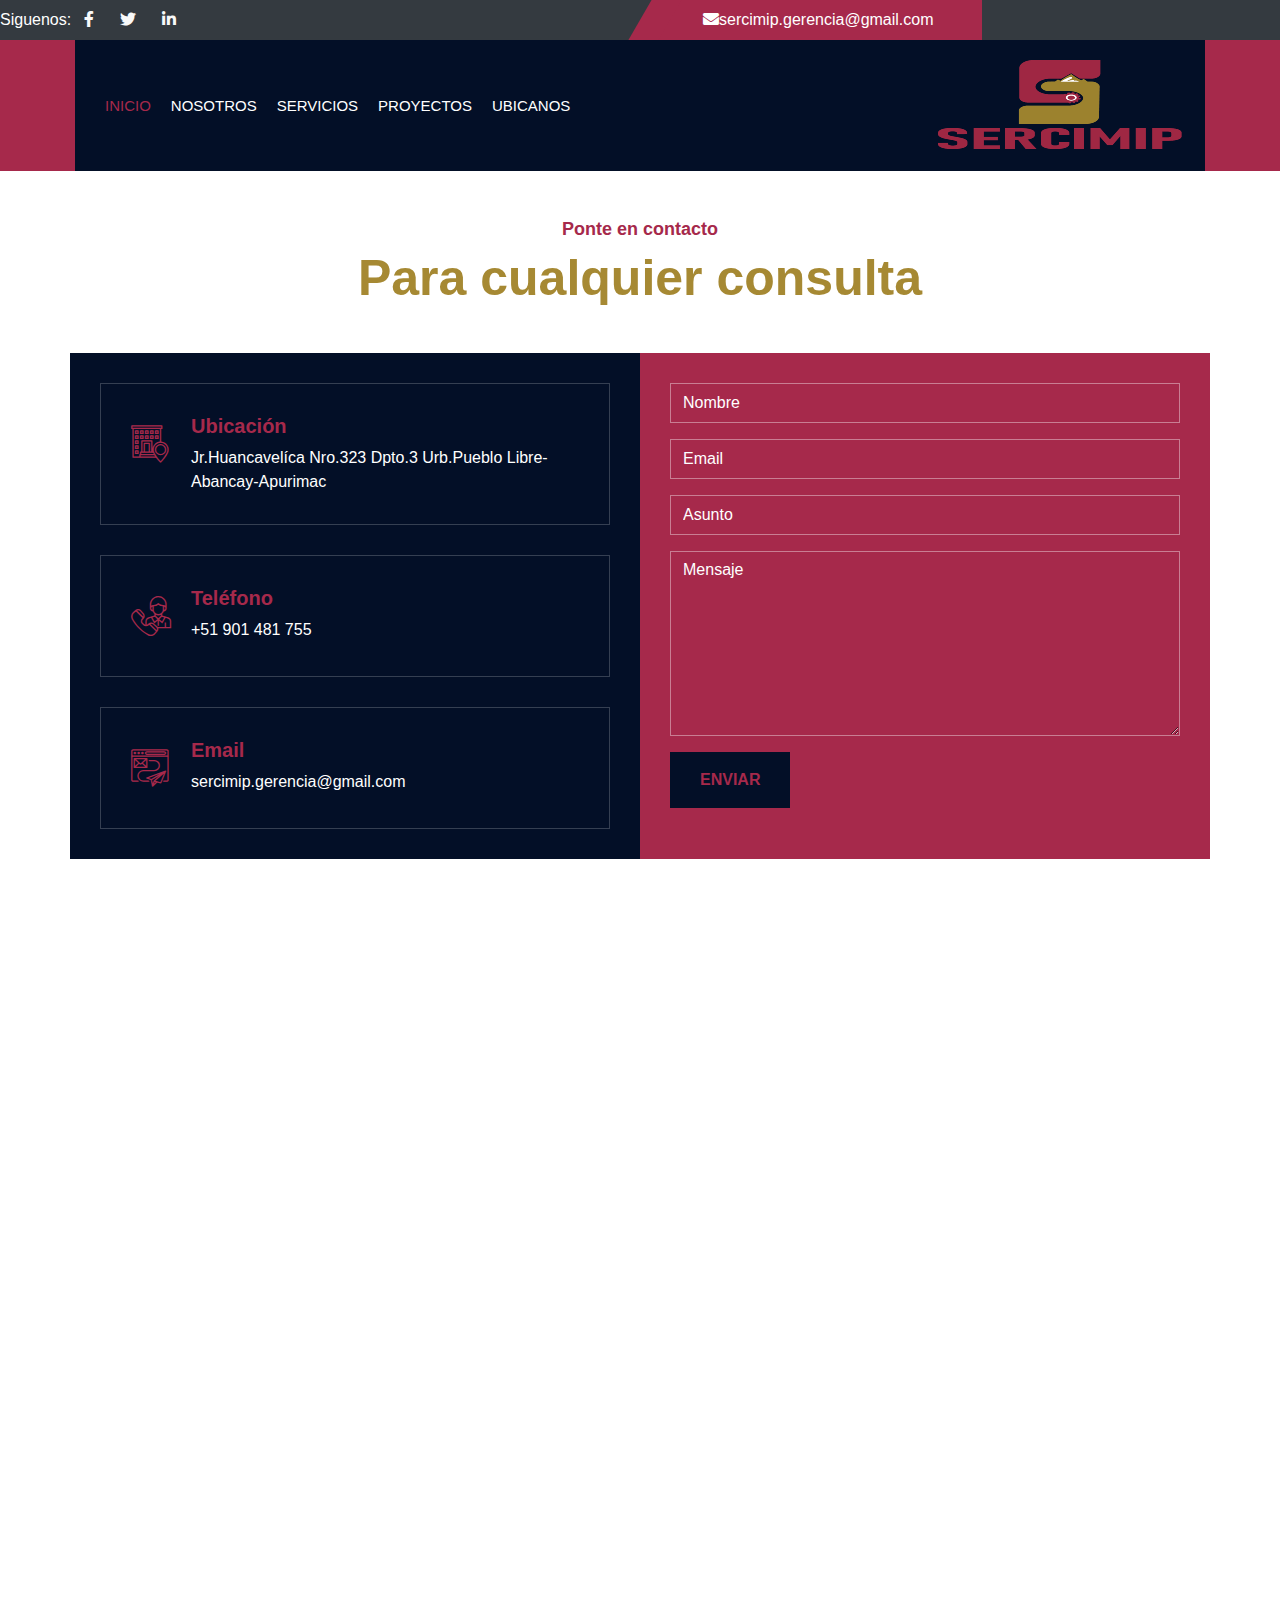
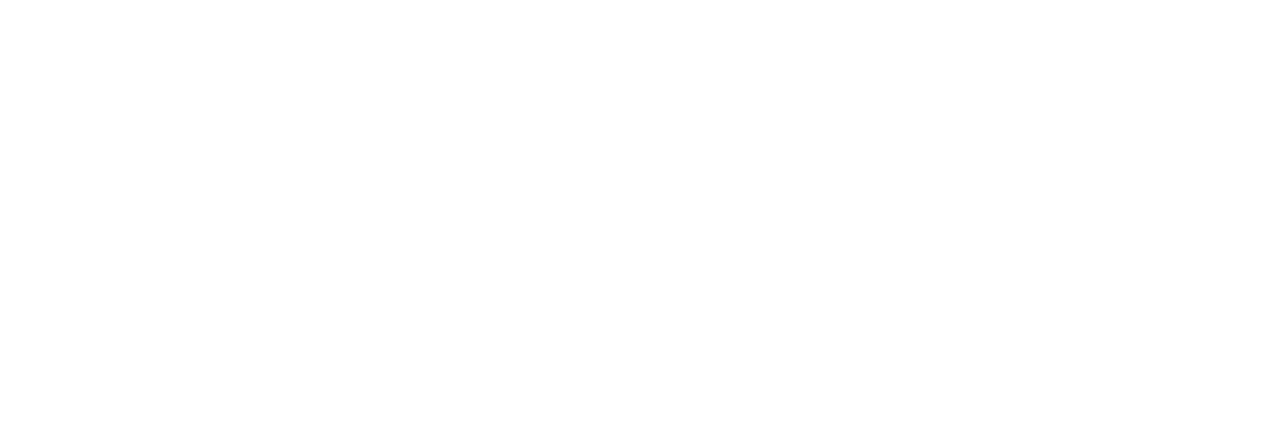
<file: contact.html>
<!DOCTYPE html>
<html lang="en">
    <head>
        <meta charset="utf-8">
        <title>SERCIMIP S.A.</title>
        <meta content="width=device-width, initial-scale=1.0" name="viewport">
        <meta content="Construction Company Website Template" name="keywords">
        <meta content="Construction Company Website Template" name="description">

        <!-- Favicon -->
        <link href="img/LOGO S.ico" rel="icon">
       
       
        <!-- Google Web Fonts -->
    <link rel="preconnect" href="https://fonts.googleapis.com">
    <link rel="preconnect" href="https://fonts.gstatic.com" crossorigin>
    <link href="https://fonts.googleapis.com/css2?family=Open+Sans:wght@400;500;600&family=Rubik:wght@500;600;700&display=swap" rel="stylesheet">

        <!-- CSS Libraries -->
        <link href="https://stackpath.bootstrapcdn.com/bootstrap/4.4.1/css/bootstrap.min.css" rel="stylesheet">
        <link href="https://cdnjs.cloudflare.com/ajax/libs/font-awesome/5.10.0/css/all.min.css" rel="stylesheet">
        <link href="lib/flaticon/font/flaticon.css" rel="stylesheet"> 
        <link href="lib/animate/animate.min.css" rel="stylesheet">
        <link href="lib/owlcarousel/assets/owl.carousel.min.css" rel="stylesheet">
        <link href="lib/lightbox/css/lightbox.min.css" rel="stylesheet">
        <link href="lib/slick/slick.css" rel="stylesheet">
        <link href="lib/slick/slick-theme.css" rel="stylesheet">

        <!-- Template Stylesheet -->
        <link href="css/style.css" rel="stylesheet">
    </head>

    <body>
        <div class="wrapper">
            <!-- Top Bar Start -->
            <div class="container-fluid bg-dark px-0">
                <div class="row g-0 d-none d-lg-flex">
                    <div class="col-lg-6 ps-5 text-start">
                        <div class="h-100 d-inline-flex align-items-center text-white">
                            <span>Siguenos:</span>
                            <a class="btn btn-link text-light" href="https://www.facebook.com/profile.php?id=100088577720313"><i class="fab fa-facebook-f"></i></a>
                            <a class="btn btn-link text-light" href=""><i class="fab fa-twitter"></i></a>
                            <a class="btn btn-link text-light" href=""><i class="fab fa-linkedin-in"></i></a>
                        </div>
                    </div>
                    <div class="col-lg-6 text-end">
                        <div class="h-100 topbar-right d-inline-flex align-items-center text-white py-2 px-5">                            
                            <span class="fs-5 fw-bold me-2"><i class="fa fa-envelope me-3"></i></span>
                            <span class="fs-5 fw-bold">sercimip.gerencia@gmail.com</span>
                        </div>
                    </div>
                </div>
            </div>
            <!-- Top Bar End -->

            <!-- Nav Bar Start -->
            <div class="nav-bar">
                <div class="container-fluid">
                    <nav class="navbar navbar-expand-lg bg-dark navbar-dark">
                        <a href="#" class="navbar-brand">MENU</a>
                        <button type="button" class="navbar-toggler" data-toggle="collapse" data-target="#navbarCollapse">
                            <span class="navbar-toggler-icon"></span>
                        </button>

                        <div class="collapse navbar-collapse justify-content-between" id="navbarCollapse">
                            <div class="navbar-nav mr-auto">
                                <a href="index.html" class="nav-item nav-link active">INICIO</a>
                                <a href="about.html" class="nav-item nav-link">NOSOTROS</a>
                                <a href="service.html" class="nav-item nav-link">SERVICIOS</a>
                                <a href="portfolio.html" class="nav-item nav-link">PROYECTOS</a>
                                <a href="contact.html" class="nav-item nav-link">Ubicanos</a>
                            </div>
                            <img src="img/LOGO-1.png" alt="Image">
                        </div>
                    </nav>
                </div>
            </div>
            <!-- Nav Bar End -->

            <!-- Contact Start -->
            <div class="contact wow fadeInUp">
                <div class="container">
                    <div class="section-header text-center">
                        <p>Ponte en contacto</p>
                        <h2>Para cualquier consulta</h2>
                    </div>
                    <div class="row">
                        <div class="col-md-6">
                            <div class="contact-info">
                                <div class="contact-item">
                                    <i class="flaticon-address"></i>
                                    <div class="contact-text">
                                        <h2>Ubicación</h2>
                                        <p>Jr.Huancavelíca Nro.323 Dpto.3 Urb.Pueblo Libre-Abancay-Apurimac</p>
                                    </div>
                                </div>
                                <div class="contact-item">
                                    <i class="flaticon-call"></i>
                                    <div class="contact-text">
                                        <h2>Teléfono</h2>
                                        <p>+51 901 481 755</p>
                                    </div>
                                </div>
                                <div class="contact-item">
                                    <i class="flaticon-send-mail"></i>
                                    <div class="contact-text">
                                        <h2>Email</h2>
                                        <p>sercimip.gerencia@gmail.com</p>
                                    </div>
                                </div>
                            </div>
                        </div>
                        <div class="col-md-6">
                            <div class="contact-form">
                                <div id="success"></div>
                                <form name="sentMessage" id="contactForm" novalidate="novalidate">
                                    <div class="control-group">
                                        <input type="text" class="form-control" id="name" placeholder="Nombre" required="required" data-validation-required-message="Campo obligatorio" />
                                        <p class="help-block text-danger"></p>
                                    </div>
                                    <div class="control-group">
                                        <input type="email" class="form-control" id="email" placeholder="Email" required="required" data-validation-required-message="Campo obligatorio" />
                                        <p class="help-block text-danger"></p>
                                    </div>
                                    <div class="control-group">
                                        <input type="text" class="form-control" id="subject" placeholder="Asunto" required="required" data-validation-required-message="Campo obligatorio" />
                                        <p class="help-block text-danger"></p>
                                    </div>
                                    <div class="control-group">
                                        <textarea class="form-control" id="message" placeholder="Mensaje" required="required" data-validation-required-message="Campo obligatorio"></textarea>
                                        <p class="help-block text-danger"></p>
                                    </div>
                                    <div>
                                        <button class="btn" type="submit" id="sendMessageButton">ENVIAR</button>
                                    </div>
                                </form>
                            </div>
                        </div>
                    </div>
                    <div class="row mb-5">
                        <div class="col-12 wow fadeInUp" data-wow-delay="0.1s">
                            <iframe src="https://www.google.com/maps/embed?pb=!1m18!1m12!1m3!1d4302.204226549881!2d-72.87929665604928!3d-13.635617168462037!2m3!1f0!2f0!3f0!3m2!1i1024!2i768!4f13.1!3m3!1m2!1s0x916d0300661fc54b%3A0x5dcb4114dc114ffc!2sSERCIMIP%20S.A.!5e0!3m2!1ses-419!2spe!4v1716326316351!5m2!1ses-419!2spe" width="1110" height="500" style="border:0;" allowfullscreen="" loading="lazy" referrerpolicy="no-referrer-when-downgrade">
                            </iframe>
                        </div>
                    </div>
                </div>
            </div>
            <!-- Contact End -->


            <!-- Footer Start -->
            <div class="footer wow fadeIn" data-wow-delay="0.3s">
                <div class="container">
                    <div class="row">
                        <div class="col-md-6 col-lg-3">
                            <div class="footer-contact">
                                <h2>Oficinas de contacto</h2>
                                <p><i class="fa fa-map-marker-alt"></i>Jr.Huancavelíca Nro.323 Dpto.3 Urb.Pueblo Libre-Abancay-Apurimac</p>
                                <p><i class="fa fa-phone-alt"></i>+51 901 481 755</p>
                                <p><i class="fa fa-envelope"></i>sercimip.gerencia@gmail.com</p>
                                <div class="footer-social">
                                    <a href=""><i class="fab fa-twitter"></i></a>
                                    <a href="https://www.facebook.com/profile.php?id=100088577720313"><i class="fab fa-facebook-f"></i></a>
                                    <a href=""><i class="fab fa-youtube"></i></a>
                                    <a href=""><i class="fab fa-linkedin-in"></i></a>
                                </div>
                            </div>
                        </div>
                        <div class="col-md-6 col-lg-3">
                            <div class="footer-link">
                                <h2>Áreas de servicios</h2>
                                <a href="">Consultoría de obras</a>
                                <a href="">Ejecución de obras</a>
                                <a href="">Obras civiles</a>
                                <a href="">Proyectos mineros</a>
                                <a href="">Consultoría, asesoría y permisos PPM y PPA</a>
                            </div>
                        </div>
                        <div class="col-md-6 col-lg-3">
                            <div class="footer-link">
                                <h2>MENÚ</h2>
                                <a href="index.html">INICIO</a>
                                <a href="about.html">NOSOTROS</a>                                
                                <a href="service.html">SERVICIOS</a>
                                <a href="portfolio.html">PROYECTOS</a>

                            </div>
                        </div>
                        <div class="col-md-6 col-lg-3">
                            <div class="newsletter">
                                <h2>Boletín informativo</h2>
                                <p>
                                    Nuestro equipo ha estado trabajando incansablemente para mejorar nuestros servicios.
                                </p>    
                            </div>
                        </div>
                    </div>
                </div>
                <div class="container footer-menu">
                    <div class="f-menu">
                        <a href="">Términos de uso</a>
                        <a href="">Política de privacidad</a>
                        <a href="">Cookies</a>
                        <a href="">Ayuda</a>
                        <a href="">FQAs</a>
                    </div>
                </div>
                <div class="container copyright">
                    <div class="row">
                        <div class="col-md-6">
                            <p>&copy; <a href="#">2024-SERCIMIP</a>, Todo los derechos reservado.</p>
                        </div>                      
                    </div>
                </div>
            </div>
            <!-- Footer End -->

            <a href="#" class="back-to-top"><i class="fa fa-chevron-up"></i></a>
        </div>

        <!-- JavaScript Libraries -->
        <script src="https://code.jquery.com/jquery-3.4.1.min.js"></script>
        <script src="https://stackpath.bootstrapcdn.com/bootstrap/4.4.1/js/bootstrap.bundle.min.js"></script>
        <script src="lib/easing/easing.min.js"></script>
        <script src="lib/wow/wow.min.js"></script>
        <script src="lib/owlcarousel/owl.carousel.min.js"></script>
        <script src="lib/isotope/isotope.pkgd.min.js"></script>
        <script src="lib/lightbox/js/lightbox.min.js"></script>
        <script src="lib/waypoints/waypoints.min.js"></script>
        <script src="lib/counterup/counterup.min.js"></script>
        <script src="lib/slick/slick.min.js"></script>
        
        <!-- Contact Javascript File -->
        <script src="mail/jqBootstrapValidation.min.js"></script>
        <script src="mail/contact.js"></script>

        <!-- Template Javascript -->
        <script src="js/main.js"></script>
    </body>
</html>
</file>
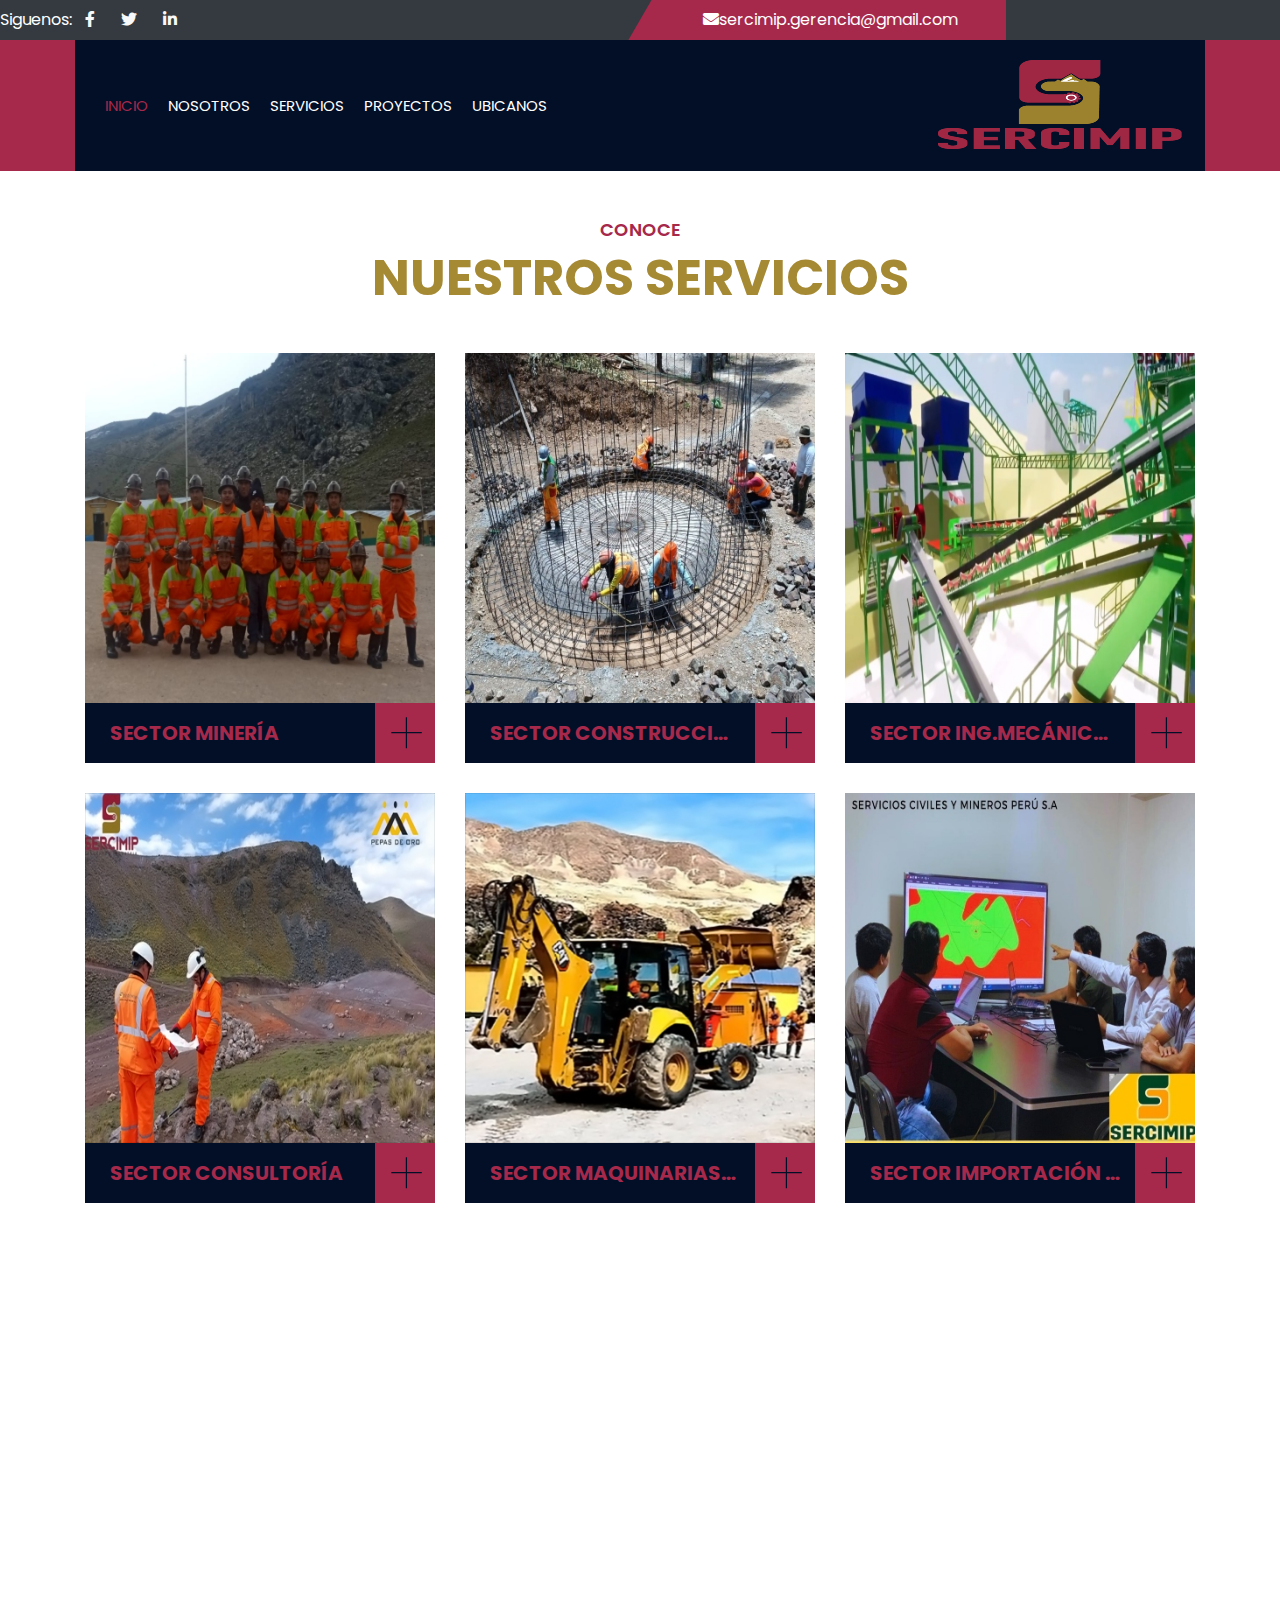
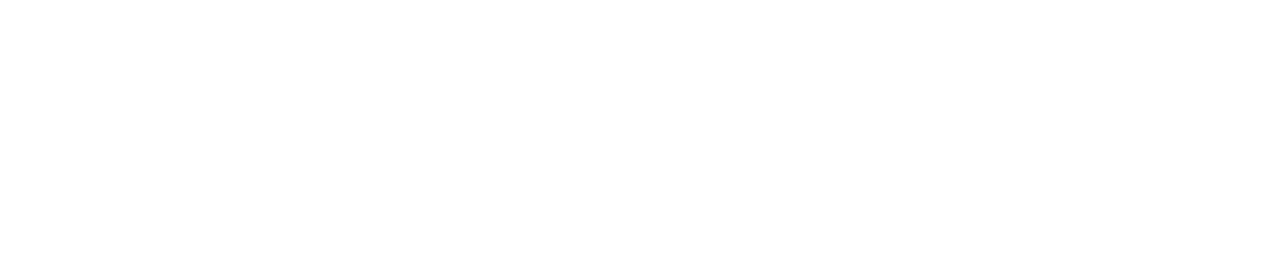
<file: service.html>
<!DOCTYPE html>
<html lang="en">
    <head>
        <meta charset="utf-8">
        <title>SERCIMIP S.A.</title>
        <meta content="width=device-width, initial-scale=1.0" name="viewport">
        <meta content="Construction Company Website Template" name="keywords">
        <meta content="Construction Company Website Template" name="description">

        <!-- Favicon -->
        <link href="img/LOGO S.ico" rel="icon">

        <!-- Google Font -->
        <link href="https://fonts.googleapis.com/css2?family=Poppins:wght@100;200;300;400;500;600;700;800;900&display=swap" rel="stylesheet">

        <!-- CSS Libraries -->
        <link href="https://stackpath.bootstrapcdn.com/bootstrap/4.4.1/css/bootstrap.min.css" rel="stylesheet">
        <link href="https://cdnjs.cloudflare.com/ajax/libs/font-awesome/5.10.0/css/all.min.css" rel="stylesheet">
        <link href="lib/flaticon/font/flaticon.css" rel="stylesheet"> 
        <link href="lib/animate/animate.min.css" rel="stylesheet">
        <link href="lib/owlcarousel/assets/owl.carousel.min.css" rel="stylesheet">
        <link href="lib/lightbox/css/lightbox.min.css" rel="stylesheet">
        <link href="lib/slick/slick.css" rel="stylesheet">
        <link href="lib/slick/slick-theme.css" rel="stylesheet">

        <!-- Template Stylesheet -->
        <link href="css/style.css" rel="stylesheet">
    </head>

    <body>
        <div class="wrapper">
            <!-- Top Bar Start -->
            <div class="container-fluid bg-dark px-0">
                <div class="row g-0 d-none d-lg-flex">
                    <div class="col-lg-6 ps-5 text-start">
                        <div class="h-100 d-inline-flex align-items-center text-white">
                            <span>Siguenos:</span>
                            <a class="btn btn-link text-light" href="https://www.facebook.com/profile.php?id=100088577720313"><i class="fab fa-facebook-f"></i></a>
                            <a class="btn btn-link text-light" href=""><i class="fab fa-twitter"></i></a>
                            <a class="btn btn-link text-light" href=""><i class="fab fa-linkedin-in"></i></a>
                        </div>
                    </div>
                    <div class="col-lg-6 text-end">
                        <div class="h-100 topbar-right d-inline-flex align-items-center text-white py-2 px-5">
                            <span class="fs-5 fw-bold me-2"><i class="fa fa-envelope me-3"></i></span>
                            <span class="fs-5 fw-bold">sercimip.gerencia@gmail.com</span>
                        </div>
                    </div>
                </div>
            </div>
            <!-- Top Bar End -->

            <!-- Nav Bar Start -->
            <div class="nav-bar">
                <div class="container-fluid">
                    <nav class="navbar navbar-expand-lg bg-dark navbar-dark">
                        <a href="#" class="navbar-brand">MENU</a>
                        <button type="button" class="navbar-toggler" data-toggle="collapse" data-target="#navbarCollapse">
                            <span class="navbar-toggler-icon"></span>
                        </button>

                        <div class="collapse navbar-collapse justify-content-between" id="navbarCollapse">
                            <div class="navbar-nav mr-auto">
                                <a href="index.html" class="nav-item nav-link active">INICIO</a>
                                <a href="about.html" class="nav-item nav-link">NOSOTROS</a>
                                <a href="service.html" class="nav-item nav-link">SERVICIOS</a>
                                <a href="portfolio.html" class="nav-item nav-link">PROYECTOS</a>
                                <a href="contact.html" class="nav-item nav-link">Ubicanos</a>
                            </div>
                            <img src="img/LOGO-1.png" alt="Image">
                        </div>
                    </nav>
                </div>
            </div>
            <!-- Nav Bar End -->                    


            <!-- Service Start -->
            <div class="service">
                <div class="container">
                    <div class="section-header text-center">
                        <p>CONOCE</p>
                        <h2>NUESTROS SERVICIOS</h2>
                    </div>
                    <div class="row">
                        <div class="col-lg-4 col-md-6 wow fadeInUp" data-wow-delay="0.1s">
                            <div class="service-item">
                                <div class="service-img">
                                    <img src="img/service-1.jpg" alt="Image">
                                    <div class="service-overlay">
                                        <p>
                                            Proporcionar asesoramiento profesional en proyectos de construcción y minería. Este servicio puede incluir la supervisión de obras, la elaboración de expedientes técnicos de las mismas , y la orientación de proyectos para que se realicen con las técnicas de construcción más innovadoras.
                                        </p>
                                    </div>
                                </div>
                                <div class="service-text">
                                    <h3>SECTOR MINERÍA</h3>
                                    <a class="btn" href="img/service-1.jpg" data-lightbox="service">+</a>
                                </div>
                            </div>
                        </div>
                        <div class="col-lg-4 col-md-6 wow fadeInUp" data-wow-delay="0.2s">
                            <div class="service-item">
                                <div class="service-img">
                                    <img src="img/service-2.jpg" alt="Image">
                                    <div class="service-overlay">
                                        <p>
                                            Este servicio implica llevar a cabo las tareas necesarias para materializar un proyecto arquitectónico o de ingeniería civil con las etapas a cumplir:Preparación del terreno, Estructuras, Instalaciones, Acabados, Entrega final.
                                        </p>
                                    </div>
                                </div>
                                <div class="service-text">
                                    <h3>SECTOR CONSTRUCCIÓN CIVIL</h3>
                                    <a class="btn" href="img/service-2.jpg" data-lightbox="service">+</a>
                                </div>
                            </div>
                        </div>
                        <div class="col-lg-4 col-md-6 wow fadeInUp" data-wow-delay="0.3s">
                            <div class="service-item">
                                <div class="service-img">
                                    <img src="img/service-3.jpg" alt="Image">
                                    <div class="service-overlay">
                                        <p>
                                            El servicio de infraestructura de obras viales se encarga de la planificación, diseño, construcción y mantenimiento de las vías de transporte. Esto puede incluir carreteras, calles, caminos, puentes, túneles, entre otros.
                                        </p>
                                    </div>
                                </div>
                                <div class="service-text">
                                    <h3>SECTOR ING.MECÁNICA Y ELÉCTRICAs</h3>
                                    <a class="btn" href="img/service-3.jpg" data-lightbox="service">+</a>
                                </div>
                            </div>
                        </div>
                        <div class="col-lg-4 col-md-6 wow fadeInUp" data-wow-delay="0.4s">
                            <div class="service-item">
                                <div class="service-img">
                                    <img src="img/service-4.jpg" alt="Image">
                                    <div class="service-overlay">
                                        <p>
                                            El servicio de Proyectos Mineros se encarga de proporcionar asesoramiento y soluciones prácticas e innovadoras para el desarrollo y la operación de proyectos mineros.
                                        </p>
                                    </div>
                                </div>
                                <div class="service-text">
                                    <h3>SECTOR CONSULTORÍA</h3>
                                    <a class="btn" href="img/service-4.jpg" data-lightbox="service">+</a>
                                </div>
                            </div>
                        </div>
                        <div class="col-lg-4 col-md-6 wow fadeInUp" data-wow-delay="0.5s">
                            <div class="service-item">
                                <div class="service-img">
                                    <img src="img/service-5.jpg" alt="Image">
                                    <div class="service-overlay">
                                        <p>
                                            Proporcionar asesoramiento y soluciones para la gestión y análisis de carteras de proyectos. Para gestionar eficazmente sus carteras de proyectos, asegurando que se seleccionen y ejecuten los proyectos correctos, y que se obtengan los permisos necesarios
                                        </p>
                                    </div>
                                </div>
                                <div class="service-text">
                                    <h3>SECTOR MAQUINARIAS,EQUIPOS,VEHÍCULOS Y OTROS</h3>
                                    <a class="btn" href="img/service-6.jpg" data-lightbox="service">+</a>
                                </div>
                            </div>
                        </div>
                        <div class="col-lg-4 col-md-6 wow fadeInUp" data-wow-delay="0.5s">
                            <div class="service-item">
                                <div class="service-img">
                                    <img src="img/service-6.jpg" alt="Image">
                                    <div class="service-overlay">
                                        <p>
                                            Proporcionar asesoramiento y soluciones para la gestión y análisis de carteras de proyectos. Para gestionar eficazmente sus carteras de proyectos, asegurando que se seleccionen y ejecuten los proyectos correctos, y que se obtengan los permisos necesarios
                                        </p>
                                    </div>
                                </div>
                                <div class="service-text">
                                    <h3>SECTOR IMPORTACIÓN Y EXPORTACIÓN </h3>
                                    <a class="btn" href="img/service-5.jpg" data-lightbox="service">+</a>
                                </div>
                            </div>
                        </div>                    
                    </div>
                </div>
            </div>
            <!-- Service End -->
            
            
            <!-- FAQs Start -->

            <!-- FAQs End -->


            <!-- Footer Start -->
            <div class="footer wow fadeIn" data-wow-delay="0.3s">
                <div class="container">
                    <div class="row">
                        <div class="col-md-6 col-lg-3">
                            <div class="footer-contact">
                                <h2>Oficinas de contacto</h2>
                                <p><i class="fa fa-map-marker-alt"></i>Jr.Huancavelíca Nro.323 Dpto.3 Urb.Pueblo Libre-Abancay-Apurimac</p>
                                <p><i class="fa fa-phone-alt"></i>+51 901 481 755</p>
                                <p><i class="fa fa-envelope"></i>sercimip.gerencia@gmail.com</p>
                                <div class="footer-social">
                                    <a href=""><i class="fab fa-twitter"></i></a>
                                    <a href="https://www.facebook.com/profile.php?id=100088577720313"><i class="fab fa-facebook-f"></i></a>
                                    <a href=""><i class="fab fa-youtube"></i></a>
                                    <a href=""><i class="fab fa-linkedin-in"></i></a>
                                </div>
                            </div>
                        </div>
                        <div class="col-md-6 col-lg-3">
                            <div class="footer-link">
                                <h2>Áreas de servicios</h2>
                                <a href="">Consultoría de obras</a>
                                <a href="">Ejecución de obras</a>
                                <a href="">Obras civiles</a>
                                <a href="">Proyectos mineros</a>
                                <a href="">Consultoría, asesoría y permisos PPM y PPA</a>
                            </div>
                        </div>
                        <div class="col-md-6 col-lg-3">
                            <div class="footer-link">
                                <h2>MENÚ</h2>
                                <a href="index.html">INICIO</a>
                                <a href="about.html">NOSOTROS</a>                                
                                <a href="portfolio.html">PROYECTOS</a>
                                <a href="contact.html">CONTACTANOS</a>
                            </div>
                        </div>
                        <div class="col-md-6 col-lg-3">
                            <div class="newsletter">
                                <h2>Boletín informativo</h2>
                                <p>
                                    Nuestro equipo ha estado trabajando incansablemente para mejorar nuestros servicios.
                                </p>    
                            </div>
                        </div>
                    </div>
                </div>
                <div class="container footer-menu">
                    <div class="f-menu">
                        <a href="">Términos de uso</a>
                        <a href="">Política de privacidad</a>
                        <a href="">Cookies</a>
                        <a href="">Ayuda</a>
                        <a href="">FQAs</a>
                    </div>
                </div>
                <div class="container copyright">
                    <div class="row">
                        <div class="col-md-6">
                            <p>&copy; <a href="#">2024-SERCIMIP</a>, Todo los derechos reservado.</p>
                        </div>                      
                    </div>
                </div>
            </div>
            <!-- Footer End -->

            <a href="#" class="back-to-top"><i class="fa fa-chevron-up"></i></a>
        </div>

        <!-- JavaScript Libraries -->
        <script src="https://code.jquery.com/jquery-3.4.1.min.js"></script>
        <script src="https://stackpath.bootstrapcdn.com/bootstrap/4.4.1/js/bootstrap.bundle.min.js"></script>
        <script src="lib/easing/easing.min.js"></script>
        <script src="lib/wow/wow.min.js"></script>
        <script src="lib/owlcarousel/owl.carousel.min.js"></script>
        <script src="lib/isotope/isotope.pkgd.min.js"></script>
        <script src="lib/lightbox/js/lightbox.min.js"></script>
        <script src="lib/waypoints/waypoints.min.js"></script>
        <script src="lib/counterup/counterup.min.js"></script>
        <script src="lib/slick/slick.min.js"></script>

        <!-- Template Javascript -->
        <script src="js/main.js"></script>
    </body>
</html>
</file>
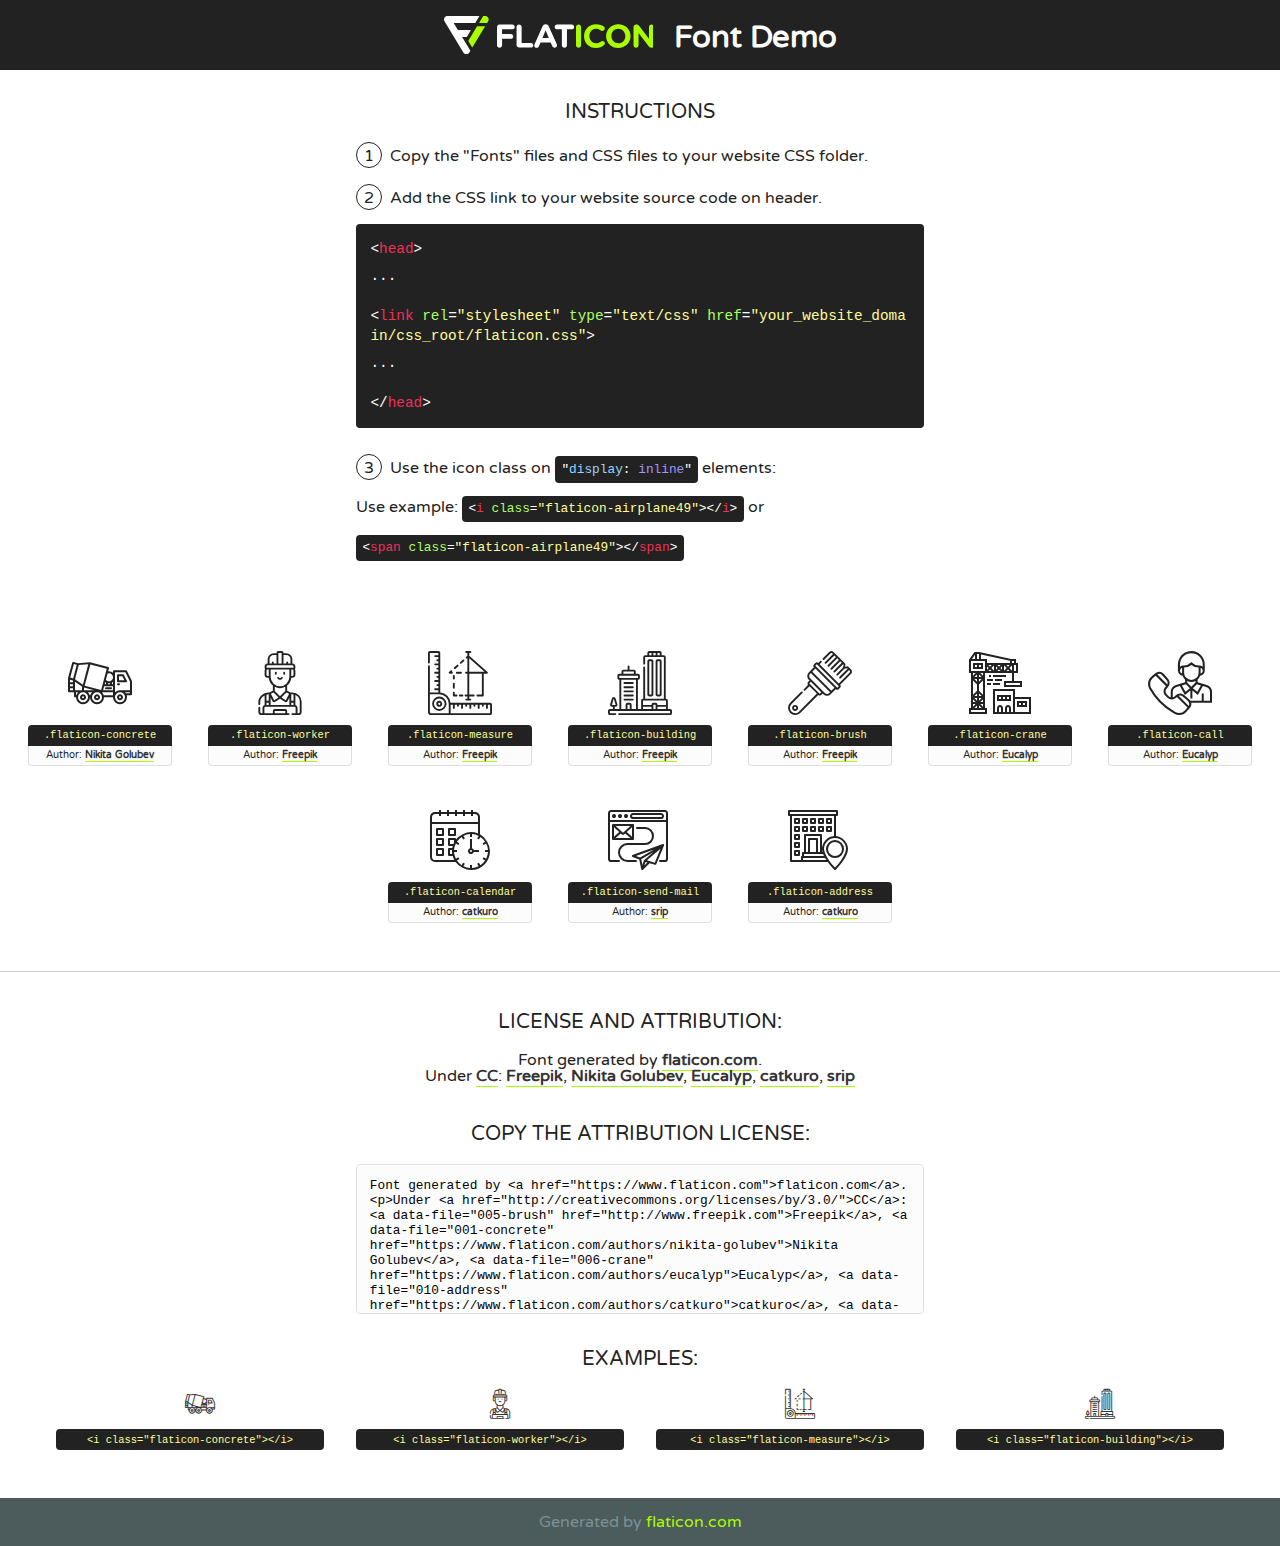
<file: lib/flaticon/font/flaticon.html>
<!DOCTYPE html>
<!--
  Flaticon icon font: Flaticon
  Creation date: 23/08/2020 07:24
-->
<html>
<!DOCTYPE html>
<html>

<head>
    <title>Flaticon WebFont</title>
    <link href="http://fonts.googleapis.com/css?family=Varela+Round" rel="stylesheet" type="text/css" />
    <link rel="stylesheet" type="text/css" href="flaticon.css">
    <meta charset="UTF-8">
    <style>
    html, body, div, span, applet, object, iframe,
    h1, h2, h3, h4, h5, h6, p, blockquote, pre,
    a, abbr, acronym, address, big, cite, code,
    del, dfn, em, img, ins, kbd, q, s, samp,
    small, strike, strong, sub, sup, tt, var,
    b, u, i, center,
    dl, dt, dd, ol, ul, li,
    fieldset, form, label, legend,
    table, caption, tbody, tfoot, thead, tr, th, td,
    article, aside, canvas, details, embed, 
    figure, figcaption, footer, header, hgroup, 
    menu, nav, output, ruby, section, summary,
    time, mark, audio, video {
        margin: 0;
        padding: 0;
        border: 0;
        font-size: 100%;
        font: inherit;
        vertical-align: baseline;
    }
    /* HTML5 display-role reset for older browsers */
    article, aside, details, figcaption, figure, 
    footer, header, hgroup, menu, nav, section {
        display: block;
    }
    body {
        line-height: 1;
    }
    ol, ul {
        list-style: none;
    }
    blockquote, q {
        quotes: none;
    }
    blockquote:before, blockquote:after,
    q:before, q:after {
        content: '';
        content: none;
    }
    table {
        border-collapse: collapse;
        border-spacing: 0;
    }
    body {
        font-family: 'Varela Round', Helvetica, Arial, sans-serif;
        font-size: 16px;
        color: #222;
    }
    a {
        color: #333;
        border-bottom: 1px solid #a9fd00;
        font-weight: bold;
        text-decoration: none;
    }
    * {
        -moz-box-sizing: border-box;
        -webkit-box-sizing: border-box;
        box-sizing: border-box;
        margin: 0;
        padding: 0;
    }
    [class^="flaticon-"]:before, [class*=" flaticon-"]:before, [class^="flaticon-"]:after, [class*=" flaticon-"]:after {
        font-family: Flaticon;
        font-size: 30px;
        font-style: normal;
        margin-left: 20px;
        color: #333;
    }
    .wrapper {
        max-width: 600px;
        margin: auto;
        padding: 0 1em;
    }
    .title {
        font-size: 1.25em;
        text-align: center;
        margin-bottom: 1em;
        text-transform: uppercase;
    }
    header {
        text-align: center;
        background-color: #222;
        color: #fff;
        padding: 1em;
    }
    header .logo {
        width: 210px;
        height: 38px;
        display: inline-block;
        vertical-align: middle;
        margin-right: 1em;
        border: none;
    }
    header strong {
        font-size: 1.95em;
        font-weight: bold;
        vertical-align: middle;
        margin-top: 5px;
        display: inline-block;
    }
    .demo {
        margin: 2em auto;
        line-height: 1.25em;
    }
    .demo ul li {
        margin-bottom: 1em;
    }
    .demo ul li .num {
        color: #222;
        border-radius: 20px;
        display: inline-block;
        width: 26px;
        padding: 3px;
        height: 26px;
        text-align: center;
        margin-right: 0.5em;
        border: 1px solid #222;
    }
    .demo ul li code {
        background-color: #222;
        border-radius: 4px;
        padding: 0.25em 0.5em;
        display: inline-block;
        color: #fff;
        font-family: Consolas,Monaco,Lucida Console,Liberation Mono,DejaVu Sans Mono,Bitstream Vera Sans Mono,Courier New, monospace;
        font-weight: lighter;
        margin-top: 1em;
        font-size: 0.8em;
        word-break: break-all;
    }
    .demo ul li code.big {
        padding: 1em;
        font-size: 0.9em;
    }
    .demo ul li code .red {
        color: #EF3159;
    }
    .demo ul li code .green {
        color: #ACFF65;
    }
    .demo ul li code .yellow {
        color: #FFFF99;
    }
    .demo ul li code .blue {
        color: #99D3FF;
    }
    .demo ul li code .purple {
        color: #A295FF;
    }
    .demo ul li code .dots {
        margin-top: 0.5em;
        display: block;
    }
    #glyphs {
        border-bottom: 1px solid #ccc;
        padding: 2em 0;
        text-align: center;
    }
    .glyph {
        display: inline-block;
        width: 9em;
        margin: 1em;
        text-align: center;
        vertical-align: top;
        background: #FFF;
    }
    .glyph .glyph-icon {
        padding: 10px;
        display: block;
        font-family:"Flaticon";
        font-size: 64px;
        line-height: 1;
    }
    .glyph .glyph-icon:before {
        font-size: 64px;
        color: #222;
        margin-left: 0;
    }
    .class-name {
        font-size: 0.65em;
        background-color: #222;
        color: #fff;
        border-radius: 4px 4px 0 0;
        padding: 0.5em;
        color: #FFFF99;
        font-family: Consolas,Monaco,Lucida Console,Liberation Mono,DejaVu Sans Mono,Bitstream Vera Sans Mono,Courier New, monospace;
    }
    .author-name {
        font-size: 0.6em;
        background-color: #fcfcfd;
        border: 1px solid #DEDEE4;
        border-top: 0;
        border-radius: 0 0 4px 4px;
        padding: 0.5em;
    }
    .class-name:last-child {
        font-size: 10px;
        color:#888;
    }
    .class-name:last-child a {
        font-size: 10px;
        color:#555;
    }
    .class-name:last-child a:hover {
        color:#a9fd00;
    }
    .glyph > input {
        display: block;
        width: 100px;
        margin: 5px auto;
        text-align: center;
        font-size: 12px;
        cursor: text;
    }
    .glyph > input.icon-input {
        font-family:"Flaticon";
        font-size: 16px;
        margin-bottom: 10px;
    }
    .attribution .title {
        margin-top: 2em;
    }
    .attribution textarea {
        background-color: #fcfcfd;
        padding: 1em;
        border: none;
        box-shadow: none;
        border: 1px solid #DEDEE4;
        border-radius: 4px;
        resize: none;
        width: 100%;
        height: 150px;
        font-size: 0.8em;
        font-family: Consolas,Monaco,Lucida Console,Liberation Mono,DejaVu Sans Mono,Bitstream Vera Sans Mono,Courier New, monospace;
        -webkit-appearance: none;
    }
    .iconsuse {
        margin: 2em auto;
        text-align: center;
        max-width: 1200px;
    }
    .iconsuse:after {
        content: '';
        display: table;
        clear: both;
    }
    .iconsuse .image {
        float: left;
        width: 25%;
        padding: 0 1em;
    }
    .iconsuse .image p {
        margin-bottom: 1em;
    }
    .iconsuse .image span {
        display: block;
        font-size: 0.65em;
        background-color: #222;
        color: #fff;
        border-radius: 4px;
        padding: 0.5em;
        color: #FFFF99;
        margin-top: 1em;
        font-family: Consolas,Monaco,Lucida Console,Liberation Mono,DejaVu Sans Mono,Bitstream Vera Sans Mono,Courier New, monospace;
    }
    #footer {
        text-align: center;
        background-color: #4C5B5C;
        color: #7c9192;
        padding: 1em;
    }
    #footer a {
        border: none;
        color: #a9fd00;
        font-weight: normal;
    }
    @media (max-width: 960px) {
        .iconsuse .image {
            width: 50%;
        }
    }
    @media (max-width: 560px) {
        .iconsuse .image {
            width: 100%;
        }
    }
    </style>
</head>

<body class="characters-off">

    <header>
        <a href="https://www.flaticon.com" target="_blank" class="logo">
            <svg version="1.1" xmlns="http://www.w3.org/2000/svg" xmlns:xlink="http://www.w3.org/1999/xlink" xmlns:a="http://ns.adobe.com/AdobeSVGViewerExtensions/3.0/" viewBox="0 0 560.875 102.036" enable-background="new 0 0 560.875 102.036" xml:space="preserve">
                <defs>
                </defs>
                <g>
                    <g class="letters">
                        <path fill="#ffffff" d="M141.596,29.675c0-3.777,2.985-6.767,6.764-6.767h34.438c3.426,0,6.15,2.728,6.15,6.15
                        c0,3.43-2.724,6.149-6.15,6.149h-27.674v13.091h23.719c3.429,0,6.151,2.724,6.151,6.15c0,3.43-2.723,6.149-6.151,6.149h-23.719
                        v17.574c0,3.773-2.986,6.761-6.764,6.761c-3.779,0-6.764-2.989-6.764-6.761V29.675z"></path>
                        <path fill="#ffffff" d="M193.844,29.149c0-3.781,2.985-6.767,6.764-6.767c3.776,0,6.763,2.985,6.763,6.767v42.957h25.039
                        c3.426,0,6.149,2.726,6.149,6.153c0,3.425-2.723,6.15-6.149,6.15h-31.802c-3.779,0-6.764-2.986-6.764-6.768V29.149z"></path>
                        <path fill="#ffffff" d="M241.891,75.71l21.438-48.407c1.492-3.341,4.215-5.357,7.906-5.357h0.792
                        c3.686,0,6.323,2.017,7.815,5.357l21.439,48.407c0.436,0.967,0.701,1.845,0.701,2.723c0,3.602-2.809,6.501-6.414,6.501
                        c-3.161,0-5.269-1.845-6.499-4.655l-4.132-9.661h-27.059l-4.301,10.102c-1.144,2.631-3.426,4.214-6.237,4.214
                        c-3.517,0-6.24-2.81-6.24-6.325C241.1,77.64,241.451,76.677,241.891,75.71z M279.932,58.666l-8.521-20.297l-8.526,20.297H279.932
                        z"></path>
                        <path fill="#ffffff" d="M314.864,35.387H301.86c-3.429,0-6.239-2.813-6.239-6.238c0-3.429,2.811-6.24,6.239-6.24h39.533
                        c3.426,0,6.237,2.811,6.237,6.24c0,3.425-2.811,6.238-6.237,6.238h-13.001v42.785c0,3.773-2.99,6.761-6.764,6.761
                        c-3.779,0-6.764-2.989-6.764-6.761V35.387z"></path>
                        <path fill="#A9FD00" d="M352.615,29.149c0-3.781,2.985-6.767,6.767-6.767c3.774,0,6.761,2.985,6.761,6.767v49.024
                        c0,3.773-2.987,6.761-6.761,6.761c-3.781,0-6.767-2.989-6.767-6.761V29.149z"></path>
                        <path fill="#A9FD00" d="M374.132,53.836v-0.179c0-17.481,13.178-31.801,32.065-31.801c9.22,0,15.459,2.458,20.557,6.238
                        c1.402,1.054,2.637,2.985,2.637,5.357c0,3.692-2.985,6.59-6.681,6.59c-1.845,0-3.071-0.702-4.044-1.319
                        c-3.776-2.813-7.729-4.393-12.562-4.393c-10.364,0-17.831,8.611-17.831,19.154v0.173c0,10.542,7.291,19.329,17.831,19.329
                        c5.715,0,9.492-1.756,13.359-4.834c1.049-0.874,2.458-1.491,4.039-1.491c3.429,0,6.325,2.813,6.325,6.236
                        c0,2.106-1.056,3.78-2.282,4.834c-5.539,4.834-12.036,7.733-21.878,7.733C387.572,85.464,374.132,71.493,374.132,53.836z"></path>
                        <path fill="#A9FD00" d="M433.009,53.836v-0.179c0-17.481,13.79-31.801,32.766-31.801c18.981,0,32.592,14.143,32.592,31.628v0.173
                        c0,17.483-13.785,31.807-32.769,31.807C446.625,85.464,433.009,71.32,433.009,53.836z M484.224,53.836v-0.179
                        c0-10.539-7.725-19.326-18.626-19.326c-10.893,0-18.449,8.611-18.449,19.154v0.173c0,10.542,7.73,19.329,18.626,19.329
                        C476.676,72.986,484.224,64.378,484.224,53.836z"></path>
                        <path fill="#A9FD00" d="M506.233,29.321c0-3.774,2.99-6.763,6.767-6.763h1.401c3.252,0,5.183,1.583,7.029,3.953l26.093,34.265
                        V29.059c0-3.692,2.99-6.677,6.681-6.677c3.683,0,6.671,2.985,6.671,6.677v48.934c0,3.78-2.987,6.765-6.764,6.765h-0.436
                        c-3.257,0-5.188-1.581-7.034-3.953l-27.056-35.492v32.944c0,3.687-2.985,6.676-6.678,6.676c-3.683,0-6.673-2.989-6.673-6.676
                        V29.321z"></path>
                    </g>
                    <g class="insignia">
                        <path fill="#ffffff" d="M48.372,56.137h12.517l11.156-18.537H37.186L25.688,18.539h57.825L94.668,0H9.271
                        C5.925,0,2.842,1.801,1.198,4.716c-1.644,2.907-1.593,6.482,0.134,9.343l50.38,83.501c1.678,2.781,4.689,4.476,7.938,4.476
                        c3.246,0,6.257-1.695,7.935-4.476l2.898-4.804L48.372,56.137z"></path>
                        <g class="i">
                            <path fill="#A9FD00" d="M93.575,18.539h0.031v0.004l21.652,0.004l2.705-4.488c1.727-2.861,1.778-6.436,0.133-9.343
                            C116.454,1.801,113.371,0,110.026,0h-5.294L93.575,18.539z"></path>
                            <polygon fill="#A9FD00" points="88.291,27.356 64.725,66.486 75.519,84.404 109.942,27.356"></polygon>
                        </g>
                    </g>
                </g>
            </svg>
        </a>
        <strong>Font Demo</strong>
    </header>


    <section class="demo wrapper">

        <p class="title">Instructions</p>

        <ul>
            <li>
                <span class="num">1</span>Copy the "Fonts" files and CSS files to your website CSS folder.
            </li>
            <li>
                <span class="num">2</span>Add the CSS link to your website source code on header.
                <code class="big">
                    &lt;<span class="red">head</span>&gt;
                    <br/><span class="dots">...</span>
                    <br/>&lt;<span class="red">link</span> <span class="green">rel</span>=<span class="yellow">"stylesheet"</span> <span class="green">type</span>=<span class="yellow">"text/css"</span> <span class="green">href</span>=<span class="yellow">"your_website_domain/css_root/flaticon.css"</span>&gt;
                    <br/><span class="dots">...</span>
                    <br/>&lt;/<span class="red">head</span>&gt;
                </code>
            </li>

            <li>
                <p>
                    <span class="num">3</span>Use the icon class on <code>"<span class="blue">display</span>:<span class="purple"> inline</span>"</code> elements:
                    <br />
                    Use example: <code>&lt;<span class="red">i</span> <span class="green">class</span>=<span class="yellow">&quot;flaticon-airplane49&quot;</span>&gt;&lt;/<span class="red">i</span>&gt;</code> or <code>&lt;<span class="red">span</span> <span class="green">class</span>=<span class="yellow">&quot;flaticon-airplane49&quot;</span>&gt;&lt;/<span class="red">span</span>&gt;</code>
            </li>
        </ul>

    </section>




   <section id="glyphs">          
    
      
        <div class="glyph"><div class="glyph-icon flaticon-concrete"></div>
            <div class="class-name">.flaticon-concrete</div>
            <div class="author-name">Author: <a data-file="001-concrete" href="https://www.flaticon.com/authors/nikita-golubev">Nikita Golubev</a> </div> 
        </div>        
        
        <div class="glyph"><div class="glyph-icon flaticon-worker"></div>
            <div class="class-name">.flaticon-worker</div>
            <div class="author-name">Author: <a data-file="002-worker" href="http://www.freepik.com">Freepik</a> </div> 
        </div>        
        
        <div class="glyph"><div class="glyph-icon flaticon-measure"></div>
            <div class="class-name">.flaticon-measure</div>
            <div class="author-name">Author: <a data-file="003-measure" href="http://www.freepik.com">Freepik</a> </div> 
        </div>        
        
        <div class="glyph"><div class="glyph-icon flaticon-building"></div>
            <div class="class-name">.flaticon-building</div>
            <div class="author-name">Author: <a data-file="004-building" href="http://www.freepik.com">Freepik</a> </div> 
        </div>        
        
        <div class="glyph"><div class="glyph-icon flaticon-brush"></div>
            <div class="class-name">.flaticon-brush</div>
            <div class="author-name">Author: <a data-file="005-brush" href="http://www.freepik.com">Freepik</a> </div> 
        </div>        
        
        <div class="glyph"><div class="glyph-icon flaticon-crane"></div>
            <div class="class-name">.flaticon-crane</div>
            <div class="author-name">Author: <a data-file="006-crane" href="https://www.flaticon.com/authors/eucalyp">Eucalyp</a> </div> 
        </div>        
        
        <div class="glyph"><div class="glyph-icon flaticon-call"></div>
            <div class="class-name">.flaticon-call</div>
            <div class="author-name">Author: <a data-file="007-call" href="https://www.flaticon.com/authors/eucalyp">Eucalyp</a> </div> 
        </div>        
        
        <div class="glyph"><div class="glyph-icon flaticon-calendar"></div>
            <div class="class-name">.flaticon-calendar</div>
            <div class="author-name">Author: <a data-file="008-calendar" href="https://www.flaticon.com/authors/catkuro">catkuro</a> </div> 
        </div>        
        
        <div class="glyph"><div class="glyph-icon flaticon-send-mail"></div>
            <div class="class-name">.flaticon-send-mail</div>
            <div class="author-name">Author: <a data-file="009-send-mail" href="https://www.flaticon.com/authors/srip">srip</a> </div> 
        </div>        
        
        <div class="glyph"><div class="glyph-icon flaticon-address"></div>
            <div class="class-name">.flaticon-address</div>
            <div class="author-name">Author: <a data-file="010-address" href="https://www.flaticon.com/authors/catkuro">catkuro</a> </div> 
        </div>        
        

    </section>



    <section class="attribution wrapper"   style="text-align:center;">

      <div class="title">License and attribution:</div><div class="attrDiv">Font generated by <a href="https://www.flaticon.com">flaticon.com</a>. <div><p>Under <a href="http://creativecommons.org/licenses/by/3.0/">CC</a>: <a data-file="005-brush" href="http://www.freepik.com">Freepik</a>, <a data-file="001-concrete" href="https://www.flaticon.com/authors/nikita-golubev">Nikita Golubev</a>, <a data-file="006-crane" href="https://www.flaticon.com/authors/eucalyp">Eucalyp</a>, <a data-file="010-address" href="https://www.flaticon.com/authors/catkuro">catkuro</a>, <a data-file="009-send-mail" href="https://www.flaticon.com/authors/srip">srip</a></p>  </div>
      </div>
      <div class="title">Copy the Attribution License:</div>

    <textarea onclick="this.focus();this.select();">Font generated by &lt;a href=&quot;https://www.flaticon.com&quot;&gt;flaticon.com&lt;/a&gt;. <p>Under <a href="http://creativecommons.org/licenses/by/3.0/">CC</a>: <a data-file="005-brush" href="http://www.freepik.com">Freepik</a>, <a data-file="001-concrete" href="https://www.flaticon.com/authors/nikita-golubev">Nikita Golubev</a>, <a data-file="006-crane" href="https://www.flaticon.com/authors/eucalyp">Eucalyp</a>, <a data-file="010-address" href="https://www.flaticon.com/authors/catkuro">catkuro</a>, <a data-file="009-send-mail" href="https://www.flaticon.com/authors/srip">srip</a></p>  
     </textarea>

    </section>

    <section class="iconsuse">

          <div class="title">Examples:</div>            
             
            <div class="image">
                <p>
                    <i class="glyph-icon flaticon-concrete"></i> 
                    <span>&lt;i class=&quot;flaticon-concrete&quot;&gt;&lt;/i&gt;</span>
                </p>
            </div>
            
            <div class="image">
                <p>
                    <i class="glyph-icon flaticon-worker"></i> 
                    <span>&lt;i class=&quot;flaticon-worker&quot;&gt;&lt;/i&gt;</span>
                </p>
            </div>
            
            <div class="image">
                <p>
                    <i class="glyph-icon flaticon-measure"></i> 
                    <span>&lt;i class=&quot;flaticon-measure&quot;&gt;&lt;/i&gt;</span>
                </p>
            </div>
            
            <div class="image">
                <p>
                    <i class="glyph-icon flaticon-building"></i> 
                    <span>&lt;i class=&quot;flaticon-building&quot;&gt;&lt;/i&gt;</span>
                </p>
            </div>
                       
        </div>
                            
    </section>

<div id="footer">
    <div>Generated by <a href="https://www.flaticon.com">flaticon.com</a>
    </div>
</div>



</body>
</html>
</file>
<file: lib/flaticon/font/flaticon.css>
/*
  	Flaticon icon font: Flaticon
  	Creation date: 23/08/2020 07:24
  	*/

@font-face {
  font-family: "Flaticon";
  src: url("./Flaticon.eot");
  src: url("./Flaticon.eot?#iefix") format("embedded-opentype"),
       url("./Flaticon.woff2") format("woff2"),
       url("./Flaticon.woff") format("woff"),
       url("./Flaticon.ttf") format("truetype"),
       url("./Flaticon.svg#Flaticon") format("svg");
  font-weight: normal;
  font-style: normal;
}

@media screen and (-webkit-min-device-pixel-ratio:0) {
  @font-face {
    font-family: "Flaticon";
    src: url("./Flaticon.svg#Flaticon") format("svg");
  }
}

[class^="flaticon-"]:before, [class*=" flaticon-"]:before,
[class^="flaticon-"]:after, [class*=" flaticon-"]:after {   
  font-family: Flaticon;
        font-size: 20px;
font-style: normal;
margin-left: 20px;
}

.flaticon-concrete:before { content: "\f100"; }
.flaticon-worker:before { content: "\f101"; }
.flaticon-measure:before { content: "\f102"; }
.flaticon-building:before { content: "\f103"; }
.flaticon-brush:before { content: "\f104"; }
.flaticon-crane:before { content: "\f105"; }
.flaticon-call:before { content: "\f106"; }
.flaticon-calendar:before { content: "\f107"; }
.flaticon-send-mail:before { content: "\f108"; }
.flaticon-address:before { content: "\f109"; }
</file>
<file: css/style.css>
body {
    color: #666666;
    background: #dddddd;
    font-family: 'Poppins', sans-serif;
    font-weight: 400;
}

:root {
    --primary: #A6294B;
    --secondary: #F5F5F5;
    --light: #A68933;
    --dark: #02245B;
}

.navbar.sticky-top {
    top: -100px;
    transition: .5s;
}

.navbar .navbar-brand {
    position: relative;
    padding-right: 50px;
    height: 75px;
    display: flex;
    align-items: center;
    background: var(--primary);
}



h1,
h2, 
h3, 
h4,
h5, 
h6 {
    color: #A68933;
}

a {
    color: #666666;
    transition: .3s;
}

.topbar-right {
    position: relative;
    background: var(--primary);
}

.topbar-right::before {
    position: absolute;
    content: "";
    width: 30px;
    height: 100%;
    top: 0;
    left: -15px;
    transform: skewX(-30deg);
    background-color: var(--primary);
}
a:hover,
a:active,
a:focus {
    color: #A6294B;
    outline: none;
    text-decoration: none;
}

.btn:focus {
    box-shadow: none;
}

.wrapper {
    position: relative;
    width: 100%;
    max-width: 1366px;
    margin: 0 auto;
    background: #ffffff;
}

.back-to-top {
    position: fixed;
    display: none;
    background: #A68933;
    color: #A6294B;
    width: 44px;
    height: 44px;
    text-align: center;
    line-height: 1;
    font-size: 22px;
    right: 15px;
    bottom: 15px;
    transition: background 0.5s;
    z-index: 9;
}

.back-to-top:hover {
    color: #A68933;
    background: #A6294B;
}

.back-to-top i {
    padding-top: 10px;
}

.btn {
    transition: .3s;
}

.top-bar {
    position: relative;
    height: 82px;
    background: #A68933;
}

.top-bar .logo {
    padding: 20px 0;
    text-align: left;
    overflow: hidden;
}

.top-bar .logo h1 {
    margin: 0;
    color: #A62957;
    font-size: 60px;
    line-height: 60px;
    font-weight: 700;
}

.top-bar .logo img {
    max-width: 100%;
    max-height: 60px;
}

.top-bar .top-bar-item {
    display: flex;
    align-items: center;
    justify-content: flex-end;
}

.top-bar .top-bar-icon {
    width: 40px;
    display: flex;
    align-items: center;
    justify-content: center;
}

.top-bar .top-bar-icon [class^="flaticon-"]::before {
    margin: 0;
    color: #A6294B;
    font-size: 40px;
}

.top-bar .top-bar-text {
    padding-left: 15px;
}

.top-bar .top-bar-text h3 {
    margin: 0 0 5px 0;
    color: #030f27;
    font-size: 16px;
    font-weight: 400;
}

.top-bar .top-bar-text p {
    margin: 0;
    color: #030f27;
    font-size: 13px;
    font-weight: 400;
}

@media (min-width: 992px) {
    .top-bar {
        padding: 0 60px;
    }
}

@media (max-width: 991.98px) {
    .top-bar .logo {
        text-align: center;
    }
}

.nav-bar {
    position: relative;
    background: #A6294B;
    transition: .3s;
}

.nav-bar .container-fluid {
    padding: 0;
}

.nav-bar.nav-sticky {
    position: fixed;
    top: 0;
    width: 100%;
    max-width: 1366px;
    box-shadow: 0 2px 5px rgba(0, 0, 0, .3);
    z-index: 999;
}

.nav-bar .navbar {
    height: 100%;
    background: #030f27 !important;
}

.navbar-dark .navbar-nav .nav-link,
.navbar-dark .navbar-nav .nav-link:focus,
.navbar-dark .navbar-nav .nav-link:hover,
.navbar-dark .navbar-nav .nav-link.active {
    padding: 10px 10px 8px 10px;
    color: #ffffff;
}

.navbar-dark .navbar-nav .nav-link:hover,
.navbar-dark .navbar-nav .nav-link.active {
    color: #A6294B;
    transition: none;
}

.nav-bar .dropdown-menu {
    margin-top: 0;
    border: 0;
    border-radius: 0;
    background: #f8f9fa;
}

.nav-bar .btn {
    color: #ffffff;
    border: 2px solid #ffffff;
    border-radius: 0;
}

.nav-bar .btn:hover {
    color: #030f27;
    background: #A6294B;
    border-color: #A68933;
}

@media (min-width: 992px) {
    .nav-bar {
        padding: 0 75px;
    }
    
    .nav-bar.nav-sticky {
        padding: 0;
    }
    
    .nav-bar .navbar {
        padding: 20px;
    }
    
    .nav-bar .navbar-brand {
        display: none;
    }
    
    .nav-bar a.nav-link {
        padding: 8px 15px;
        font-size: 15px;
        text-transform: uppercase;
    }
}

@media (max-width: 991.98px) {
    .nav-bar .navbar {
        padding: 15px;
    }
    
    .nav-bar a.nav-link {
        padding: 5px;
    }
    
    .nav-bar .dropdown-menu {
        box-shadow: none;
    }
    
    .nav-bar .btn {
        display: none;
    }
}


.carousel {
    position: relative;
    width: 100%;
    height: calc(100vh - 170px);
    min-height: 400px;
    margin: 0 auto;
    text-align: center;
    overflow: hidden;
}

.carousel .carousel-inner,
.carousel .carousel-item {
    position: relative;
    width: 100%;
    height: 100%;
}

.carousel .carousel-item img {
    width: 100%;
    height: 100%;
    object-fit: cover;
}

.carousel .carousel-item::after {
    position: absolute;
    content: "";
    width: 100%;
    height: 100%;
    top: 0;
    left: 0;
    background: rgba(0, 0, 0, .3);
    z-index: 1;
}

.carousel .carousel-caption {
    position: absolute;
    top: 0;
    bottom: 0;
    display: flex;
    align-items: center;
    justify-content: center;
    flex-direction: column;
    height: calc(100vh - 170px);
    min-height: 400px;
}

.carousel .carousel-caption p {
    color: #ffffff;
    font-size: 30px;
    margin-bottom: 15px;
    letter-spacing: 1px;
}

.carousel .carousel-caption h1 {
    color: #ffffff;
    font-size: 60px;
    font-weight: 700;
    margin-bottom: 35px;
}

.carousel .carousel-caption .btn {
    padding: 15px 35px;
    font-size: 18px;
    font-weight: 500;
    letter-spacing: 1px;
    text-transform: uppercase;
    color: #ffffff;
    background: transparent;
    border: 2px solid #ffffff;
    border-radius: 0;
    transition: .3s;
}

.carousel .carousel-caption .btn:hover {
    color: #030f27;
    background: #A6294B;
    border-color: #A68933;
}

@media (max-width: 767.98px) {
    .carousel .carousel-caption h1 {
        font-size: 40px;
        font-weight: 700;
    }
    
    .carousel .carousel-caption p {
        font-size: 20px;
    }
    
    .carousel .carousel-caption .btn {
        padding: 12px 30px;
        font-size: 18px;
        font-weight: 500;
        letter-spacing: 0;
    }
}

@media (max-width: 575.98px) {
    .carousel .carousel-caption h1 {
        font-size: 30px;
        font-weight: 500;
    }
    
    .carousel .carousel-caption p {
        font-size: 16px;
    }
    
    .carousel .carousel-caption .btn {
        padding: 10px 25px;
        font-size: 16px;
        font-weight: 400;
        letter-spacing: 0;
    }
}

.carousel .animated {
    -webkit-animation-duration: 1.5s;
    animation-duration: 1.5s;
}


.page-header {
    position: relative;
    margin-bottom: 45px;
    padding: 90px 0;
    text-align: center;
    background: #A6294B;
}

.page-header h2 {
    position: relative;
    color: #030f27;
    font-size: 60px;
    font-weight: 700;
    margin-bottom: 20px;
    padding-bottom: 5px;
}

.page-header h2::after {
    position: absolute;
    content: "";
    width: 100px;
    height: 2px;
    left: calc(50% - 50px);
    bottom: 0;
    background: #030f27;
}

.page-header a {
    position: relative;
    padding: 0 12px;
    font-size: 22px;
    color: #030f27;
}

.page-header a:hover {
    color: #ffffff;
}

.page-header a::after {
    position: absolute;
    content: "/";
    width: 8px;
    height: 8px;
    top: -2px;
    right: -7px;
    text-align: center;
    color: #121518;
}

.page-header a:last-child::after {
    display: none;
}

@media (max-width: 991.98px) {
    .page-header {
        padding: 60px 0;
    }
    
    .page-header h2 {
        font-size: 45px;
    }
    
    .page-header a {
        font-size: 20px;
    }
}

@media (max-width: 767.98px) {
    .page-header {
        padding: 45px 0;
    }
    
    .page-header h2 {
        font-size: 35px;
    }
    
    .page-header a {
        font-size: 18px;
    }
}


.section-header {
    position: relative;
    width: 100%;
    margin-bottom: 45px;
}

.section-header p {
    color: #A6294B;
    font-size: 18px;
    font-weight: 600;
    margin-bottom: 5px;
}

.section-header h2 {
    margin: 0;
    position: relative;
    font-size: 50px;
    font-weight: 700;
}

@media (max-width: 767.98px) {
    .section-header h2 {
        font-size: 30px;
    }
}


.feature {
    position: relative;
    margin-bottom: 45px;
}

.feature .col-md-12 {
    background: #030f27;
}
    
.feature .col-md-12:nth-child(2n) {
    color: #030f27;
    background: #A6294B;
}

.feature .feature-item {
    min-height: 250px;
    padding: 30px;
    display: flex;
    align-items: center;
    justify-content: flex-start;
}

.feature .feature-icon {
    position: relative;
    width: 60px;
    display: flex;
    align-items: center;
    justify-content: center;
}

.feature .feature-icon::before {
    position: absolute;
    content: "";
    width: 80px;
    height: 80px;
    top: -20px;
    left: -10px;
    border: 2px dotted #ffffff;
    border-radius: 60px;
    z-index: 1;
}

.feature .feature-icon::after {
    position: absolute;
    content: "";
    width: 79px;
    height: 79px;
    top: -18px;
    left: -9px;
    background: #030f27;
    border-radius: 60px;
    z-index: 2;
}

.feature .col-md-12:nth-child(2n) .feature-icon::after {
    background: #A6294B;
}

.feature .feature-icon [class^="flaticon-"]::before {
    position: relative;
    margin: 0;
    color: #A6294B;
    font-size: 60px;
    line-height: 60px;
    z-index: 3;
}

.feature .feature-text {
    padding-left: 30px;
}

.feature .feature-text h3 {
    margin: 0 0 10px 0;
    color: #A6294B;
    font-size: 25px;
    font-weight: 600;
}

.feature .feature-text p {
    margin: 0;
    color: #A6294B;
    font-size: 18px;
    font-weight: 400;
}

.feature .col-md-12:nth-child(2n) [class^="flaticon-"]::before,
.feature .col-md-12:nth-child(2n) h3,
.feature .col-md-12:nth-child(2n) p {
    color: #030f27;
}


.about {
    position: relative;
    width: 100%;
    padding: 45px 0;
}

.about .section-header {
    margin-bottom: 30px;
}

.about .about-img {
    position: relative;
    height: 100%;
}

.about .about-img img {
    width: 100%;
    height: 100%;
    object-fit: cover;
}

.about .about-text p {
    font-size: 16px;
}

.about .about-text a.btn {
    position: relative;
    margin-top: 15px;
    padding: 15px 35px;
    font-size: 16px;
    font-weight: 500;
    letter-spacing: 1px;
    color: #030f27;
    border-radius: 0;
    background: #A6294B;
    transition: .3s;
}

.about .about-text a.btn:hover {
    color: #A6294B;
    background: #030f27;
}

@media (max-width: 767.98px) {
    .about .about-img {
        margin-bottom: 30px;
        height: auto;
    }
}



.fact {
    position: relative;
    width: 100%;
    padding: 45px 0;
}

.fact .col-6 {
    display: flex;
    align-items: flex-start;
}

.fact .fact-icon {
    position: relative;
    margin: 7px 15px 0 15px;
    width: 60px;
    display: flex;
    align-items: center;
    justify-content: center;
}

.fact .fact-icon [class^="flaticon-"]::before {
    margin: 0;
    font-size: 60px;
    line-height: 60px;
    background-image: linear-gradient(#ffffff, #A6294B);
    -webkit-background-clip: text;
    -webkit-text-fill-color: transparent;
}

.fact .fact-right .fact-icon [class^="flaticon-"]::before {
    background-image: linear-gradient(#ffffff, #030f27);
}

.fact .fact-left,
.fact .fact-right {
    padding-top: 60px;
    padding-bottom: 60px;
}

.fact .fact-text h2 {
    font-size: 35px;
    font-weight: 700;
}

.fact .fact-text p {
    margin: 0;
    font-size: 16px;
    font-weight: 600;
    text-transform: uppercase;
}

.fact .fact-left {
    color: #A6294B;
    background: #030f27;
}

.fact .fact-right {
    color: #030f27;
    background: #A6294B;
}

.fact .fact-left h2 {
    color: #A6294B;
}



.service {
    position: relative;
    width: 100%;
    padding: 45px 0 15px 0;
}

.service .service-item {
    position: relative;
    width: 100%;
    text-align: center;
    margin-bottom: 30px;
}

.service .service-img {
    position: relative;
    overflow: hidden;
}

.service .service-img img {
    width: 100%;
}

.service .service-overlay {
    position: absolute;
    width: 100%;
    height: 100%;
    top: 0;
    left: 0;
    padding: 30px;
    display: flex;
    align-items: center;
    justify-content: center;
    background: rgba(3, 15, 39, .7);
    transition: .5s;
    opacity: 0;
}

.service .service-item:hover .service-overlay {
    opacity: 1;
}

.service .service-overlay p {
    margin: 0;
    color: #ffffff;
}

.service .service-text {
    display: flex;
    align-items: center;
    height: 60px;
    background: #030f27;
    overflow: hidden;
    white-space: nowrap;
    text-overflow: ellipsis;
}

.service .service-text h3 {
    margin: 0;
    padding: 0 15px 0 25px;
    width: calc(100% - 60px);
    font-size: 20px;
    font-weight: 700;
    color: #A6294B;
    text-align: left;
    overflow: hidden;
    white-space: nowrap;
    text-overflow: ellipsis;
}

.service .service-item a.btn {
    width: 60px;
    height: 60px;
    padding: 3px 0 0 3px;
    display: flex;
    align-items: center;
    justify-content: center;
    font-size: 60px;
    line-height: 60px;
    font-weight: 100;
    color: #030f27;
    background: #A6294B;
    border-radius: 0;
    transition: .3s;
}

.service .service-item:hover a.btn {
    color: #ffffff;
}


.video {
    position: relative;
    margin: 45px 0;
    height: 100%;
    min-height: 500px;
    background: linear-gradient(rgba(3, 15, 39, .9), rgba(3, 15, 39, .9)), url(../img/carousel-1.jpg);
    background-attachment: fixed;
    background-position: center;
    background-repeat: no-repeat;
    background-size: cover;
}

.video .btn-play {
    position: absolute;
    z-index: 1;
    top: 50%;
    left: 50%;
    transform: translateX(-50%) translateY(-50%);
    box-sizing: content-box;
    display: block;
    width: 32px;
    height: 44px;
    border-radius: 50%;
    border: none;
    outline: none;
    padding: 18px 20px 18px 28px;
}

.video .btn-play:before {
    content: "";
    position: absolute;
    z-index: 0;
    left: 50%;
    top: 50%;
    transform: translateX(-50%) translateY(-50%);
    display: block;
    width: 100px;
    height: 100px;
    background: #A6294B;
    border-radius: 50%;
    animation: pulse-border 1500ms ease-out infinite;
}

.video .btn-play:after {
    content: "";
    position: absolute;
    z-index: 1;
    left: 50%;
    top: 50%;
    transform: translateX(-50%) translateY(-50%);
    display: block;
    width: 100px;
    height: 100px;
    background: #A6294B;
    border-radius: 50%;
    transition: all 200ms;
}

.video .btn-play:hover:after {
    background-color: darken(#A6294B, 10%);
}

.video .btn-play img {
    position: relative;
    z-index: 3;
    max-width: 100%;
    width: auto;
    height: auto;
}

.video .btn-play span {
    display: block;
    position: relative;
    z-index: 3;
    width: 0;
    height: 0;
    border-left: 32px solid #030f27;
    border-top: 22px solid transparent;
    border-bottom: 22px solid transparent;
}

@keyframes pulse-border {
  0% {
    transform: translateX(-50%) translateY(-50%) translateZ(0) scale(1);
    opacity: 1;
  }
  100% {
    transform: translateX(-50%) translateY(-50%) translateZ(0) scale(1.5);
    opacity: 0;
  }
}

#videoModal .modal-dialog {
    position: relative;
    max-width: 800px;
    margin: 60px auto 0 auto;
}

#videoModal .modal-body {
    position: relative;
    padding: 0px;
}

#videoModal .close {
    position: absolute;
    width: 30px;
    height: 30px;
    right: 0px;
    top: -30px;
    z-index: 999;
    font-size: 30px;
    font-weight: normal;
    color: #ffffff;
    background: #000000;
    opacity: 1;
}


.team {
    position: relative;
    width: 100%;
    padding: 45px 0 15px 0;
}

.team .team-item {
    position: relative;
    margin-bottom: 30px;
    overflow: hidden;
}

.team .team-img {
    position: relative;
}

.team .team-img img {
    width: 100%;
}

.team .team-text {
    position: relative;
    padding: 25px 15px;
    text-align: center;
    background: #030f27;
    transition: .5s;
}

.team .team-text h2 {
    font-size: 20px;
    font-weight: 600;
    color: #A6294B;
    transition: .5s;
}

.team .team-text p {
    margin: 0;
    color: #ffffff;
}

.team .team-item:hover .team-text {
    background: #A6294B;
}

.team .team-item:hover .team-text h2 {
    color: #030f27;
    letter-spacing: 1px;
}

.team .team-social {
    position: absolute;
    width: 100px;
    top: 0;
    left: -50px;
    display: flex;
    flex-direction: column;
    font-size: 0;
}

.team .team-social a {
    position: relative;
    left: 0;
    width: 50px;
    height: 50px;
    display: flex;
    align-items: center;
    justify-content: center;
    font-size: 18px;
    color: #ffffff;
}

.team .team-item:hover .team-social a:first-child {
    background: #00acee;
    left: 50px;
    transition: .3s 0s;
}

.team .team-item:hover .team-social a:nth-child(2) {
    background: #3b5998;
    left: 50px;
    transition: .3s .1s;
}

.team .team-item:hover .team-social a:nth-child(3) {
    background: #0e76a8;
    left: 50px;
    transition: .3s .2s;
}

.team .team-item:hover .team-social a:nth-child(4) {
    background: #3f729b;
    left: 50px;
    transition: .3s .3s;
}


.faqs {
    position: relative;
    width: 100%;
    padding: 45px 0;
}

.faqs .row {
    position: relative;
}

.faqs .row::after {
    position: absolute;
    content: "";
    width: 1px;
    height: 100%;
    top: 0;
    left: calc(50% - .5px);
    background: #A6294B;
}

.faqs #accordion-1 {
    padding-right: 15px;
}

.faqs #accordion-2 {
    padding-left: 15px;
}

@media(max-width: 767.98px) {
    .faqs .row::after {
        display: none;
    }
    
    .faqs #accordion-1,
    .faqs #accordion-2 {
        padding: 0;
    }
    
    .faqs #accordion-2 {
        padding-top: 15px;
    }
}

.faqs .card {
    margin-bottom: 15px;
    border: none;
    border-radius: 0;
}

.faqs .card:last-child {
    margin-bottom: 0;
}

.faqs .card-header {
    padding: 0;
    border: none;
    background: #ffffff;
}

.faqs .card-header a {
    display: block;
    padding: 10px 25px;
    width: 100%;
    color: #121518;
    font-size: 16px;
    line-height: 40px;
    border: 1px solid rgba(0, 0, 0, .1);
    transition: .5s;
}

.faqs .card-header [data-toggle="collapse"][aria-expanded="true"] {
    background: #A6294B;
}

.faqs .card-header [data-toggle="collapse"]:after {
    font-family: 'font Awesome 5 Free';
    content: "\f067";
    float: right;
    color: #A6294B;
    font-size: 12px;
    font-weight: 900;
    transition: .5s;
}

.faqs .card-header [data-toggle="collapse"][aria-expanded="true"]:after {
    font-family: 'font Awesome 5 Free';
    content: "\f068";
    float: right;
    color: #030f27;
    font-size: 12px;
    font-weight: 900;
    transition: .5s;
}

.faqs .card-body {
    padding: 20px 25px;
    font-size: 16px;
    background: #ffffff;
    border: 1px solid rgba(0, 0, 0, .1);
    border-top: none;
}


.testimonial {
    position: relative;
    margin: 45px 0;
    padding: 90px 0;
    text-align: center;
    background: linear-gradient(rgba(3, 15, 39, .9), rgba(3, 15, 39, .9)), url(../img/carousel-1.jpg);
    background-attachment: fixed;
    background-position: center;
    background-repeat: no-repeat;
    background-size: cover;
}

.testimonial .container {
    max-width: 760px;
}

.about-page .testimonial {
    padding-bottom: 90px;
}

.testimonial .testimonial-slider-nav {
    position: relative;
    width: 300px;
    margin: 0 auto;
}

.testimonial .testimonial-slider-nav .slick-slide {
    position: relative;
    opacity: 0;
    transition: .5s;
}

.testimonial .testimonial-slider-nav .slick-active {
    opacity: 1;
    transform: scale(1.3);
}

.testimonial .testimonial-slider-nav .slick-center {
    transform: scale(1.8);
    z-index: 1;
}

.testimonial .testimonial-slider-nav .slick-slide img {
    position: relative;
    display: block;
    margin-top: 37px;
    width: 100%;
    height: auto;
    border-radius: 100px;
}

.testimonial .testimonial-slider {
    position: relative;
    margin-top: 15px;
    padding-top: 50px;
}

.testimonial .testimonial-slider::before {
    position: absolute;
    content: "";
    width: 60px;
    height: 50px;
    top: 0;
    left: calc(50% - 30px);
    background: url(../img/quote.png) top center no-repeat;
}

.testimonial .testimonial-slider h3 {
    color: #A6294B;
    font-size: 22px;
    font-weight: 700;
}

.testimonial .testimonial-slider h4 {
    font-size: 14px;
    font-weight: 300;
    color: #ffffff;
    font-style: italic;
    margin-bottom: 10px;
}

.testimonial .testimonial-slider p {
    color: #ffffff;
    font-size: 16px;
    font-weight: 300;
    margin: 0;
}


/*******************************/
/*********** Blog CSS **********/
/*******************************/
.blog {
    position: relative;
    width: 100%;
    padding: 45px 0 15px 0;
}

.blog .blog-item {
    position: relative;
    width: 100%;
    text-align: center;
    margin-bottom: 30px;
}

.blog .blog-img {
    position: relative;
    overflow: hidden;
}

.blog .blog-img img {
    width: 100%;
}

.blog .blog-title {
    display: flex;
    align-items: center;
    height: 60px;
    background: #030f27;
    overflow: hidden;
    white-space: nowrap;
    text-overflow: ellipsis;
}

.blog .blog-title h3 {
    margin: 0;
    padding: 0 15px 0 25px;
    width: calc(100% - 60px);
    font-size: 18px;
    font-weight: 700;
    color: #A6294B;
    text-align: left;
    overflow: hidden;
    white-space: nowrap;
    text-overflow: ellipsis;
}

.blog .blog-title a.btn {
    width: 60px;
    height: 60px;
    padding: 3px 0 0 3px;
    display: flex;
    align-items: center;
    justify-content: center;
    font-size: 60px;
    line-height: 60px;
    font-weight: 100;
    color: #030f27;
    background: #A6294B;
    border-radius: 0;
    transition: .3s;
}

.blog .blog-item:hover a.btn {
    color: #ffffff;
}

.blog .blog-meta {
    position: relative;
    padding: 25px 0 10px 0;
    background: #f3f6ff;
}

.blog .blog-meta::after {
    position: absolute;
    content: "";
    width: 100px;
    height: 1px;
    left: calc(50% - 50px);
    bottom: 0;
    background: #A6294B;
}

.blog .blog-meta p {
    display: inline-block;
    margin: 0;
    padding: 0 3px;
    font-size: 14px;
    font-weight: 300;
    font-style: italic;
    color: #666666;
}

.blog .blog-meta p a {
    margin-left: 5px;
    font-style: normal;
}

.blog .blog-text {
    padding: 10px 25px 25px 25px;
    background: #f3f6ff;
}

.blog .blog-text p {
    margin: 0;
    font-size: 16px;
}

.blog .pagination .page-link {
    color: #030f27;
    border-radius: 0;
    border-color: #A6294B;
}

.blog .pagination .page-link:hover,
.blog .pagination .page-item.active .page-link {
    color: #A6294B;
    background: #030f27;
}

.blog .pagination .disabled .page-link {
    color: #999999;
}


.sidebar {
    position: relative;
    width: 100%;
}

@media(max-width: 991.98px) {
    .sidebar {
        margin-top: 45px;
    }
}

.sidebar .sidebar-widget {
    position: relative;
    margin-bottom: 45px;
}

.sidebar .sidebar-widget .widget-title {
    position: relative;
    margin-bottom: 30px;
    padding-bottom: 5px;
    font-size: 30px;
    font-weight: 700;
}

.sidebar .sidebar-widget .widget-title::after {
    position: absolute;
    content: "";
    width: 60px;
    height: 2px;
    bottom: 0;
    left: 0;
    background: #A6294B;
}

.sidebar .sidebar-widget .search-widget {
    position: relative;
}

.sidebar .search-widget input {
    height: 50px;
    border: 1px solid #dddddd;
    border-radius: 0;
}

.sidebar .search-widget input:focus {
    box-shadow: none;
}

.sidebar .search-widget .btn {
    position: absolute;
    top: 6px;
    right: 15px;
    height: 40px;
    padding: 0;
    font-size: 25px;
    color: #A6294B;
    background: none;
    border-radius: 0;
    border: none;
    transition: .3s;
}

.sidebar .search-widget .btn:hover {
    color: #030f27;
}

.sidebar .sidebar-widget .recent-post {
    position: relative;
}

.sidebar .sidebar-widget .tab-post {
    position: relative;
}

.sidebar .tab-post .nav.nav-pills .nav-link {
    color: #A6294B;
    background: #030f27;
    border-radius: 0;
}

.sidebar .tab-post .nav.nav-pills .nav-link:hover,
.sidebar .tab-post .nav.nav-pills .nav-link.active {
    color: #030f27;
    background: #A6294B;
}

.sidebar .tab-post .tab-content {
    padding: 15px 0 0 0;
    background: transparent;
}

.sidebar .tab-post .tab-content .container {
    padding: 0;
}

.sidebar .sidebar-widget .category-widget {
    position: relative;
}

.sidebar .category-widget ul {
    margin: 0;
    padding: 0;
    list-style: none;
}

.sidebar .category-widget ul li {
    margin: 0 0 12px 22px; 
}

.sidebar .category-widget ul li:last-child {
    margin-bottom: 0; 
}

.sidebar .category-widget ul li a {
    display: inline-block;
    line-height: 23px;
}

.sidebar .category-widget ul li::before {
    position: absolute;
    content: '\f105';
    font-family: 'Font Awesome 5 Free';
    font-weight: 900;
    color: #A6294B;
    left: 1px;
}

.sidebar .category-widget ul li span {
    display: inline-block;
    float: right;
}

.sidebar .sidebar-widget .tag-widget {
    position: relative;
    margin: -5px -5px;
}

.single .tag-widget a {
    margin: 5px;
    display: inline-block;
    padding: 7px 15px;
    font-size: 14px;
    font-weight: 400;
    color: #666666;
    border: 1px solid #dddddd;
}

.single .tag-widget a:hover {
    color: #A6294B;
    background: #030f27;
}

.sidebar .image-widget {
    display: block;
    width: 100%;
    overflow: hidden;
}

.sidebar .image-widget img {
    max-width: 100%;
    transition: .3s;
}

.sidebar .image-widget img:hover {
    transform: scale(1.1);
}


.portfolio {
    position: relative;
    padding: 45px 0;
}

.portfolio #portfolio-flters {
    padding: 0;
    margin: -15px 0 25px 0;
    list-style: none;
    font-size: 0;
    text-align: center;
}

.portfolio #portfolio-flters li,
.portfolio .load-more .btn {
    cursor: pointer;
    display: inline-block;
    margin: 5px;
    padding: 8px 15px;
    color: #030f27;
    font-size: 14px;
    font-weight: 500;
    text-transform: uppercase;
    border-radius: 0;
    background: #A6294B;
    border: none;
    transition: .3s;
}

.portfolio #portfolio-flters li:hover,
.portfolio #portfolio-flters li.filter-active {
    background: #030f27;
    color: #A6294B;
}

.portfolio .load-more {
    text-align: center;
}

.portfolio .load-more .btn {
    padding: 15px 35px;
    font-size: 16px;
    transition: .3s;
}

.portfolio .load-more .btn:hover {
    color: #A6294B;
    background: #030f27;
}

.portfolio .portfolio-warp {
    position: relative;
    width: 100%;
    text-align: center;
    margin-bottom: 30px;
}

.portfolio .portfolio-img {
    position: relative;
    overflow: hidden;
}

.portfolio .portfolio-img img {
    width: 100%;
    transition: .3s;
}

.portfolio .portfolio-item:hover img {
    transform: scale(1.1);
}

.portfolio .portfolio-overlay {
    position: absolute;
    width: 100%;
    height: 100%;
    top: 0;
    left: 0;
    padding: 30px;
    display: flex;
    align-items: center;
    justify-content: center;
    background: rgba(3, 15, 39, .7);
    transition: .5s;
    opacity: 0;
}

.portfolio .portfolio-warp:hover .portfolio-overlay {
    opacity: 1;
}

.portfolio .portfolio-overlay p {
    margin: 0;
    color: #ffffff;
}

.portfolio .portfolio-text {
    display: flex;
    align-items: center;
    height: 60px;
    background: #030f27;
    overflow: hidden;
    white-space: nowrap;
    text-overflow: ellipsis;
}

.portfolio .portfolio-text h3 {
    margin: 0;
    padding: 0 15px 0 25px;
    width: calc(100% - 60px);
    font-size: 20px;
    font-weight: 700;
    color: #A6294B;
    text-align: center;
    overflow: hidden;
    white-space: nowrap;
    text-overflow: ellipsis;
}

.portfolio .portfolio-warp a.btn {
    width: 60px;
    height: 60px;
    padding: 3px 0 0 3px;
    display: flex;
    align-items: center;
    justify-content: center;
    font-size: 60px;
    line-height: 60px;
    font-weight: 100;
    color: #030f27;
    background: #ffffff;
    border-radius: 0;
    transition: .3s;
}

.portfolio .portfolio-warp:hover a.btn {
    color: #ffffff;
    background: #A6294B;
}


/*******************************/
/********* Contact CSS *********/
/*******************************/
.contact {
    position: relative;
    width: 100%;
    padding: 45px 0;
}

.contact .col-md-6 {
    padding-top: 30px;
    padding-bottom: 30px;
}

.contact .col-md-6:first-child {
    background: #030f27;
}

.contact .col-md-6:last-child {
    background: #A6294B;
}

.contact .contact-info {
    position: relative;
    width: 100%;
    padding: 0 15px;
}

.contact .contact-item {
    position: relative;
    margin-bottom: 30px;
    padding: 30px;
    display: flex;
    align-items: flex-start;
    flex-direction: row;
    border: 1px solid rgba(256, 256, 256, .2);
}

.contact .contact-item [class^="flaticon-"]::before {
    margin: 0;
    color: #A6294B;
    font-size: 40px;
}

.contact .contact-text {
    position: relative;
    width: auto;
    padding-left: 20px;
}

.contact .contact-text h2 {
    color: #A6294B;
    font-size: 20px;
    font-weight: 600;
}

.contact .contact-text p {
    margin: 0;
    color: #ffffff;
    font-size: 16px;
}

.contact .contact-item:last-child {
    margin-bottom: 0;
}

.contact .contact-form {
    position: relative;
    padding: 0 15px;
}

.contact .contact-form input {
    color: #ffffff;
    height: 40px;
    border-radius: 0;
    border-width: 1px;
    border-color: rgba(256, 256, 256, .4);
    background: transparent;
}

.contact .contact-form textarea {
    color: #ffffff;
    height: 185px;
    border-radius: 0;
    border-width: 1px;
    border-color: rgba(256, 256, 256, .4);
    background: transparent;
}

.contact .contact-form input:focus,
.contact .contact-form textarea {
    box-shadow: none;
}

.contact .contact-form .form-control::placeholder {
  color: #ffffff;
  opacity: 1;
}

.contact .contact-form .form-control::-ms-input-placeholder {
  color: #ffffff;
}

.contact .contact-form .form-control::-ms-input-placeholder {
  color: #ffffff;
}

.contact .contact-form .btn {
    padding: 16px 30px;
    font-size: 16px;
    font-weight: 600;
    color: #A6294B;
    background: #030f27;
    border: none;
    border-radius: 0;
    transition: .3s;
}

.contact .contact-form .btn:hover {
    color: #030f27;
    background: #ffffff;
}

.contact .help-block ul {
    margin: 0;
    padding: 0;
    list-style-type: none;
}


.footer {
    position: relative;
    margin-top: 45px;
    padding-top: 90px;
    background: #030f27;
    color: #ffffff;
}

.footer .footer-contact,
.footer .footer-link,
.footer .newsletter {
    position: relative;
    margin-bottom: 45px;
}

.footer h2 {
    position: relative;
    margin-bottom: 20px;
    padding-bottom: 10px;
    font-size: 20px;
    font-weight: 600;
    color: #A6294B;
}

.footer h2::after {
    position: absolute;
    content: "";
    width: 60px;
    height: 2px;
    left: 0;
    bottom: 0;
    background: #A6294B;
}

.footer .footer-link a {
    display: block;
    margin-bottom: 10px;
    color: #ffffff;
    transition: .3s;
}

.footer .footer-link a::before {
    position: relative;
    content: "\f105";
    font-family: "Font Awesome 5 Free";
    font-weight: 900;
    margin-right: 10px;
}

.footer .footer-link a:hover {
    color: #A6294B;
    letter-spacing: 1px;
}

.footer .footer-contact p i {
    width: 25px;
}

.footer .footer-social {
    position: relative;
    margin-top: 20px;
}

.footer .footer-social a {
    display: inline-block;
    width: 40px;
    height: 40px;
    padding: 7px 0;
    text-align: center;
    border: 1px solid rgba(256, 256, 256, .3);
    border-radius: 60px;
    transition: .3s;
}

.footer .footer-social a i {
    font-size: 15px;
    color: #ffffff;
}

.footer .footer-social a:hover {
    background: #A6294B;
    border-color: #A68933;
}

.footer .footer-social a:hover i {
    color: #030f27;
}

.footer .newsletter .form {
    position: relative;
    max-width: 400px;
    margin: 0 auto;
}

.footer .newsletter input {
    height: 50px;
    border: 2px solid #121518;
    border-radius: 0;
}

.footer .newsletter .btn {
    position: absolute;
    top: 5px;
    right: 5px;
    height: 40px;
    padding: 8px 10px;
    font-size: 14px;
    font-weight: 500;
    text-transform: uppercase;
    color: #A6294B;
    background: #121518;
    border-radius: 0;
    border: 2px solid #A6294B;
    transition: .3s;
}

.footer .newsletter .btn:hover {
    color: #121518;
    background: #A6294B;
}

.footer .footer-menu .f-menu {
    position: relative;
    padding: 15px 0;
    font-size: 0;
    text-align: center;
    border-top: 1px solid rgba(256, 256, 256, .1);
    border-bottom: 1px solid rgba(256, 256, 256, .1);
}

.footer .footer-menu .f-menu a {
    color: #ffffff;
    font-size: 16px;
    margin-right: 15px;
    padding-right: 15px;
    border-right: 1px solid rgba(255, 255, 255, .1);
}

.footer .footer-menu .f-menu a:hover {
    color: #A6294B;
}

.footer .footer-menu .f-menu a:last-child {
    margin-right: 0;
    padding-right: 0;
    border-right: none;
}


.footer .copyright {
    padding: 30px 15px;
}

.footer .copyright p {
    margin: 0;
    color: #ffffff;
}

.footer .copyright .col-md-6:last-child p {
    text-align: right;
}

.footer .copyright p a {
    color: #A6294B;
    font-weight: 500;
    letter-spacing: 1px;
}

.footer .copyright p a:hover {
    color: #ffffff;
}

@media (max-width: 768px) {
    .footer .copyright p,
    .footer .copyright .col-md-6:last-child p {
        margin: 5px 0;
        text-align: center;
    }
}
</file>
